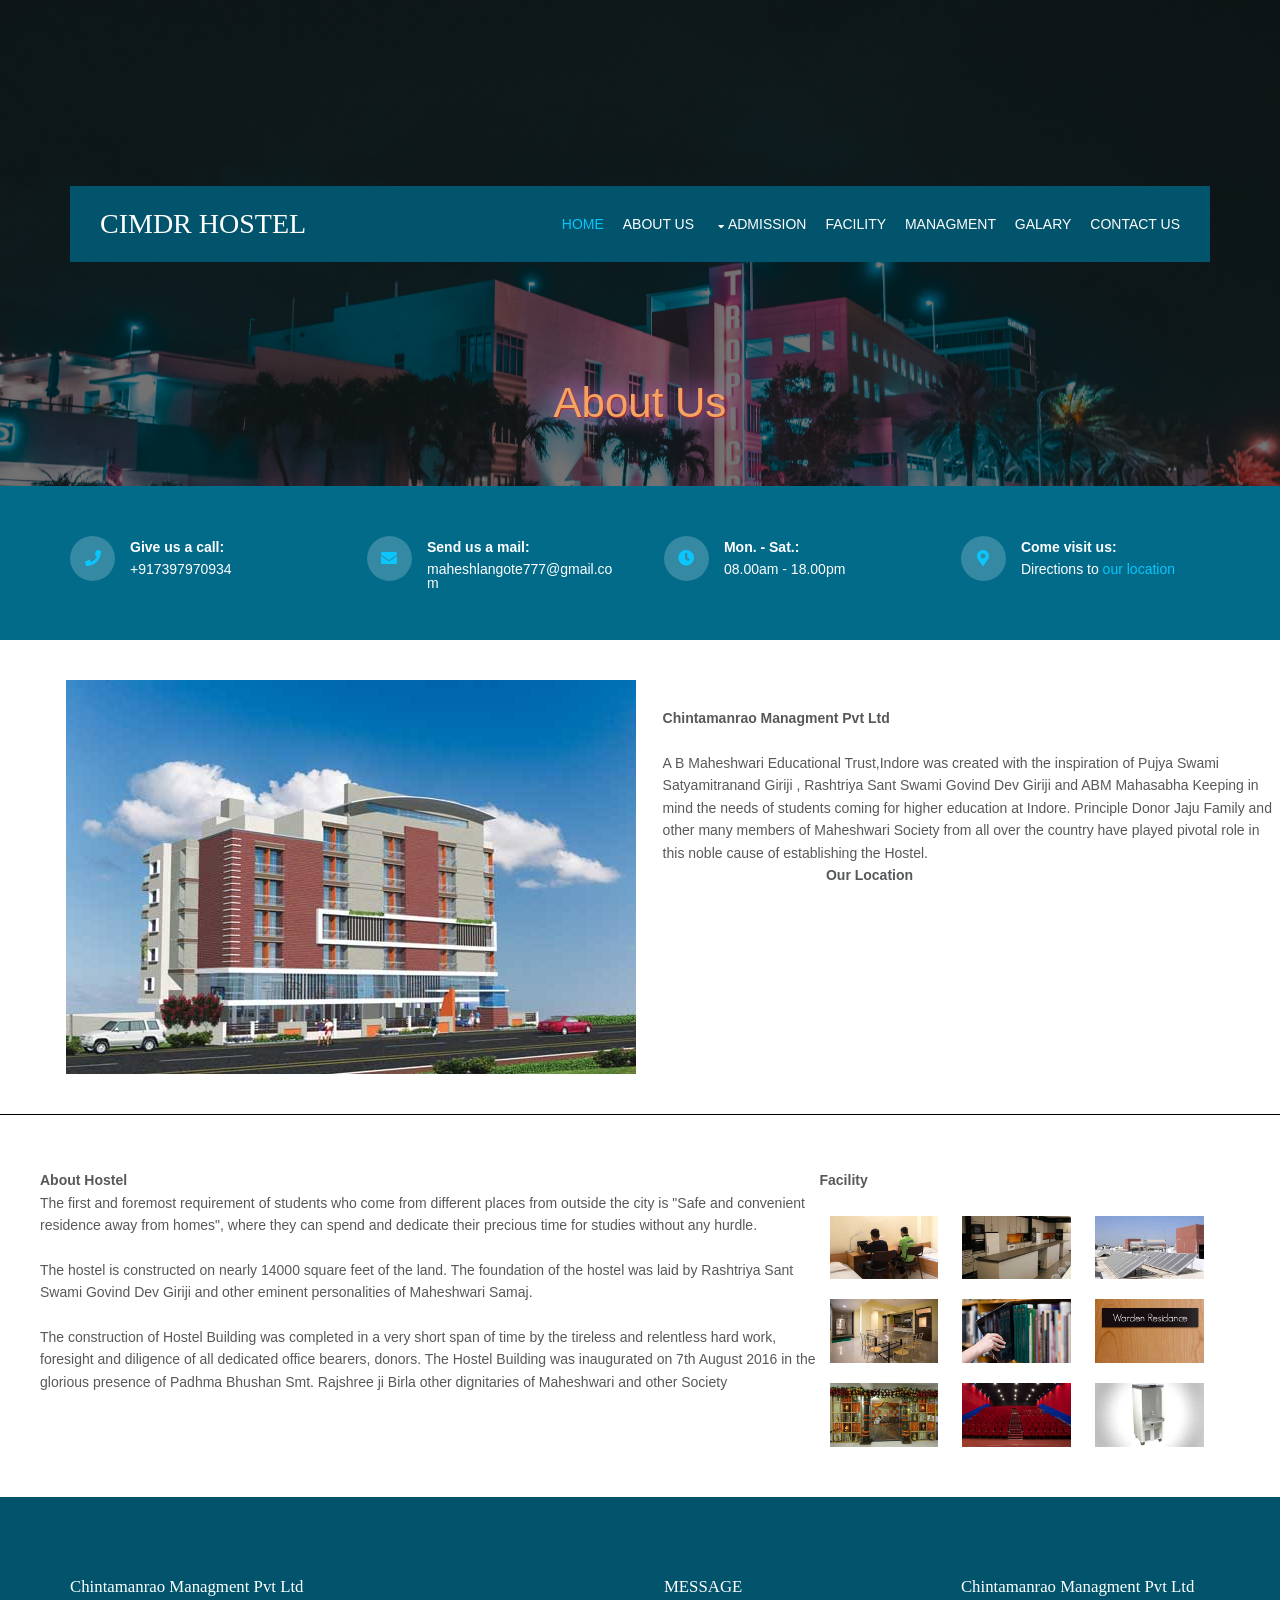
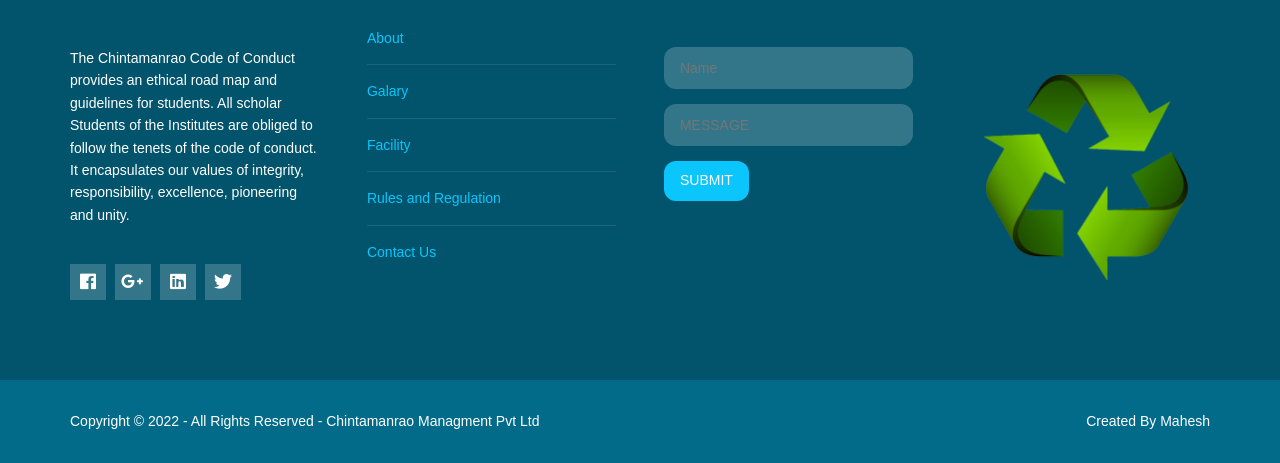
<file: about.html>
<!DOCTYPE html>
<html lang="en">

<head>
    <meta charset="UTF-8">
    <meta http-equiv="X-UA-Compatible" content="IE=edge">
    <meta name="viewport" content="width=device-width, initial-scale=1.0">
    <title>About Us</title>
    
<link href="layout/styles/layout.css" rel="stylesheet" type="text/css" media="all">
 <link href="layout/styles/about.css" rel="stylesheet" type="text/css" media="all">
</head>

<body>
    
    <div class="bgded overlay padtop" style="background-image:url('../images/demo/bg9.jpg');">
        <div style="font-size: 3em; color: SandyBrown;text-shadow: 0.02em 0.02em 0 Brown, 0 0 0.5em violet;
        text-align: center;
        position: relative;
        top: 30vh;
        ">
          <p>About Us</p>
      </div>
        <header id="header" class="hoc clear">
            <div id="logo" class="fl_left">
                <h1><a href="/index.html">CIMDR HOSTEL</a></h1>
            </div>
            <nav id="mainav" class="fl_right">

                <ul class="clear">
                    <li class="active"><a href="index.html">Home</a></li>
                    <li><a href="/about.html">About Us</a></li>
                    <li><a class="drop" href="#">Admission</a>
                        <ul>
                            <li><a href="/fee_structure.html">Fee Structure</a></li>
                            <li><a href="/rules_regulation.html">Rules & Regulation</a></li>
                            <li><a href="/registration.html">Online Registration</a></li>
                            <li><a href="/online_fee_payment.html">Online Fee Payment</a></li>
                            

                        </ul>
                    </li>
                    <li><a href="/facilty.html">Facility</a></li>
                    <li><a href="/managment.html">Managment</a></li>
                    <li><a href="/pages/gallery.html">Galary</a></li>
                    <li><a href="/contact.html">Contact Us</a></li>
                </ul>
            </nav>
        </header>
       <br><br><br><br><br><br><br><br><br><br>
        
    </div>
    <div class="wrapper row1">
        <section id="ctdetails" class="hoc clear">
            <ul class="nospace clear">
                <li class="one_quarter first">
                    <div class="block clear"><a href="#"><i class="fas fa-phone"></i></a> <span><strong>Give us a
                                call:</strong>
                            +917397970934</span></div>
                </li>
                <li class="one_quarter">
                    <div class="block clear"><a href="#"><i class="fas fa-envelope"></i></a> <span><strong>Send us a
                                mail:</strong> maheshlangote777@gmail.com</span></div>
                </li>
                <li class="one_quarter">
                    <div class="block clear"><a href="#"><i class="fas fa-clock"></i></a> <span><strong> Mon. -
                                Sat.:</strong>
                            08.00am - 18.00pm</span></div>
                </li>
                <li class="one_quarter">
                    <div class="block clear"><a href="#"><i class="fas fa-map-marker-alt"></i></a> <span><strong>Come
                                visit
                                us:</strong> Directions to <a href="#">our location</a></span></div>
                </li>
            </ul>

        </section>
    </div>



    <div class="i1">
        <img src="/images/demo/a1.jpg">
        <p class="para11">
            <b>Chintamanrao Managment Pvt Ltd</b> <br> <br>
            A B Maheshwari Educational Trust,Indore was created with the inspiration of Pujya Swami Satyamitranand
            Giriji ,
            Rashtriya Sant Swami Govind Dev Giriji and ABM Mahasabha Keeping in mind the needs of students coming for
            higher
            education at Indore. Principle Donor Jaju Family and other many members of Maheshwari Society from all over
            the
            country have played pivotal role in this noble cause of establishing the Hostel.
            <br> 
            <b> &ensp; &ensp; &ensp; &ensp; &ensp; &ensp; &ensp; &ensp; &ensp; &ensp; &ensp; &ensp; &ensp; &ensp; &ensp;  Our Location</b>
            <br>
            <iframe src="https://www.google.com/maps/embed?pb=!1m14!1m12!1m3!1d13608.225553629336!2d74.60238057801818!3d16.84225781252147!2m3!1f0!2f0!3f0!3m2!1i1024!2i768!4f13.1!5e0!3m2!1sen!2sin!4v1649615955287!5m2!1sen!2sin" width="70%" height="70%" style="border:0;" allowfullscreen="" loading="lazy" referrerpolicy="no-referrer-when-downgrade"></iframe>
            <br>
        </p>
        
    </div>
<div style="height: 1px; width: 100%; background-color: black;"><p></p></div>

    <div class="i2">
        <div class="i4">
           
            <p><b>About Hostel</b>
                <br>The first and foremost requirement of students who come from different places from outside the city
                is "Safe and convenient residence away from homes", where they can spend and dedicate their precious
                time for studies without any hurdle. <br><br>The hostel is constructed on nearly 14000 square feet of
                the land. The foundation of the hostel was laid by Rashtriya Sant Swami Govind Dev Giriji and other
                eminent personalities of Maheshwari Samaj.<br><br>The construction of Hostel Building was completed in a
                very short span of time by the tireless and relentless hard work, foresight and diligence of all
                dedicated office bearers, donors. The Hostel Building was inaugurated on 7th August 2016 in the glorious
                presence of Padhma Bhushan Smt. Rajshree ji Birla other dignitaries of Maheshwari and other Society<br>



            </p>
            <div class="i3">
                <P><b>Facility</b></P>
                <img src="/images/demo/a2.jpg">
                <img src="/images/demo/a3.jpg">
                <img src="/images/demo/a4.jpg">
                <img src="/images/demo/a5.jpg">
                <img src="/images/demo/a6.jpg">
                <img src="/images/demo/a7.jpg">
                <img src="/images/demo/a8.jpg">
                <img src="/images/demo/a9.jpg">
                <img src="/images/demo/a10.jpg">
            </div>
        </div>





    </div>





















    <div class="wrapper row4">
        <footer id="footer" class="hoc clear">
            <!-- ################################################################################################ -->
            <div class="one_quarter first">
              <h6 class="heading">Chintamanrao Managment Pvt Ltd</h6>
              <p>The Chintamanrao Code of Conduct provides an ethical road map and guidelines for students. All scholar
                Students of the Institutes are obliged to follow the tenets of the code of conduct. It encapsulates our values
                of integrity, responsibility, excellence, pioneering and unity. </p>
              <ul class="faico clear">
                <li><a class="faicon-facebook" href="#"><i class="fab fa-facebook"></i></a></li>
                <li><a class="faicon-google-plus" href="#"><i class="fab fa-google-plus-g"></i></a></li>
                <li><a class="faicon-linkedin" href="#"><i class="fab fa-linkedin"></i></a></li>
                <li><a class="faicon-twitter" href="#"><i class="fab fa-twitter"></i></a></li>
        
              </ul>
            </div>
            <div class="one_quarter">
              <h6 class="heading"></h6>
              <ul class="nospace linklist">
                <li><a href="/about.html">About</a></li>
                <li><a href="/pages/gallery.html">Galary</a></li>
                <li><a href="/facilty.html">Facility</a></li>
                <li><a href="/rules_regulation.html">Rules and Regulation</a></li>
                <li><a href="/contact.html">Contact Us</a></li>
              </ul>
            </div>
            <div class="one_quarter">
              <h6 class="heading">MESSAGE</h6>
        
              <fieldset>
                <!-- <legend>Newsletter:</legend> -->
                <input class="btmspace-15" type="text" value="" placeholder="Name">
                <input class="btmspace-15" type="text" value="" placeholder="MESSAGE">
                <button class="btn" type="submit" value="submit">Submit</button>
              </fieldset>
              </form>
            </div>
            <div class="one_quarter last">
              <h6 class="heading">Chintamanrao Managment Pvt Ltd</h6>
              <ul class="nospace linklist">
                <li>
                  <article>
                    <img src="images/demo/i6.png">
                  </article>
                </li>
              </ul>
            </div>
            <!-- ################################################################################################ -->
          </footer>
        </div>
        
        
        
        <div class="wrapper row5">
          <div id="copyright" class="hoc clear">
            <!-- ################################################################################################ -->
            <p class="fl_left">Copyright &copy; 2022 - All Rights Reserved - <a href="#">Chintamanrao Managment Pvt Ltd</a></p>
            <p class="fl_right">Created By <a target="_blank" href="https://www.linkedin.com/in/mahesh-langote-64702922a/"
            >Mahesh</a></p>
            <!-- ################################################################################################ -->
          </div>
        </div>
        
        
        
        <a id="backtotop" href="#top"><i class="fas fa-chevron-up"></i></a>
        
        <!-- JAVASCRIPTS -->
        <script src="layout/scripts/jquery.min.js"></script>
        <script src="layout/scripts/jquery.backtotop.js"></script>
        <script src="layout/scripts/jquery.mobilemenu.js"></script>
        </body>
        </html>
</file>
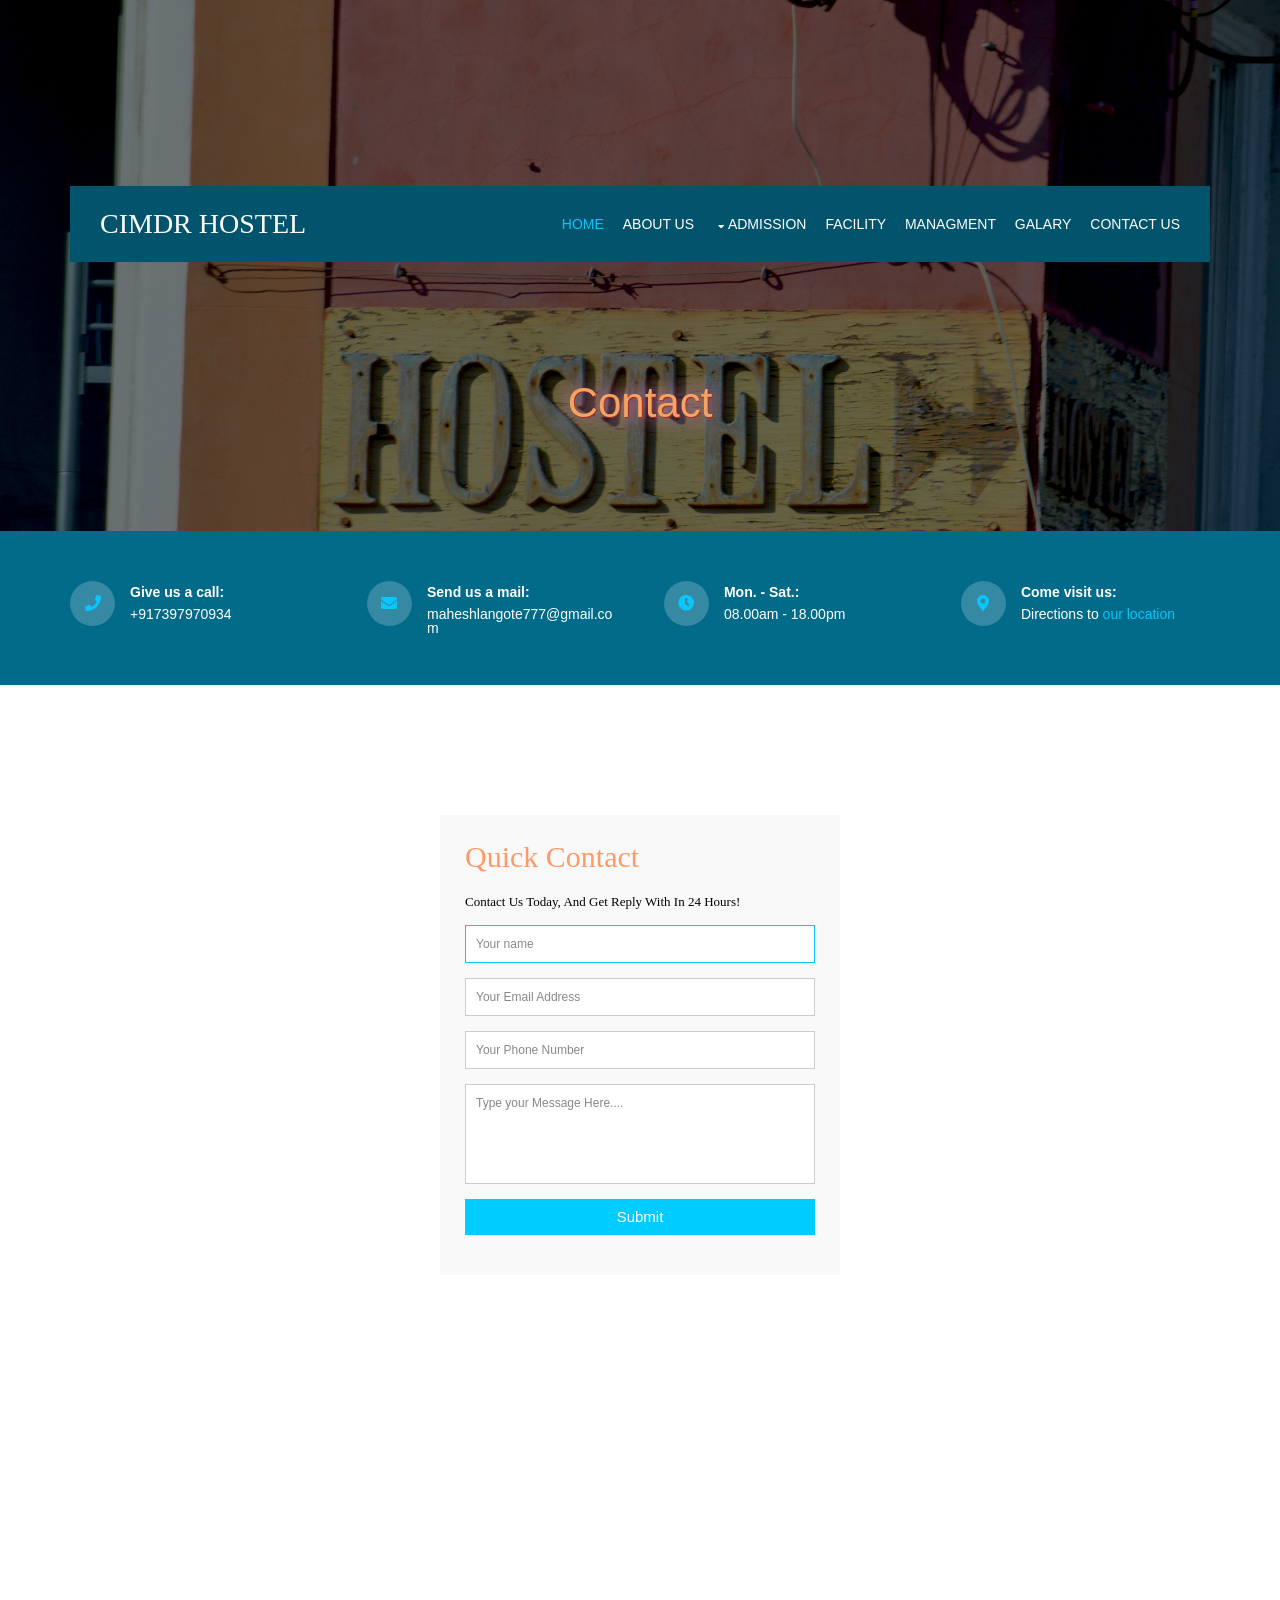
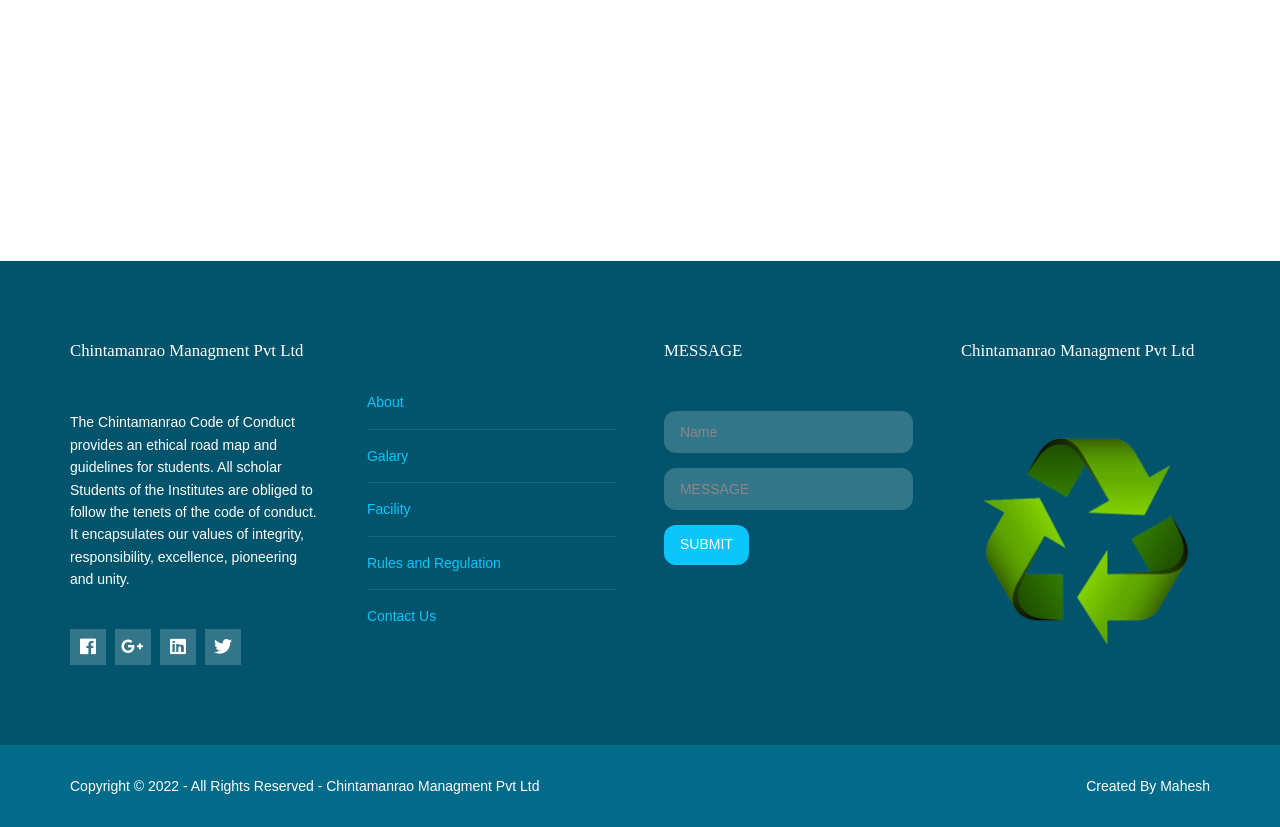
<file: contact.html>
<!DOCTYPE html>
<html lang="">

<head>
    <title>Contact</title>
    <meta charset="utf-8">
    <meta name="viewport" content="width=device-width, initial-scale=1.0, maximum-scale=1.0, user-scalable=no">
    <link href="/layout/styles/layout.css" rel="stylesheet" type="text/css" media="all">
    <link href="/layout/styles/contact.css" rel="stylesheet" type="text/css" media="all">
</head>

<body id="top">

    <div class="bgded overlay padtop" style="background-image:url('../images/demo/bg8.jpg');">
        <div style="font-size: 3em; color: SandyBrown;text-shadow: 0.02em 0.02em 0 Brown, 0 0 0.5em violet;
          text-align: center;
          position: relative;
          top: 30vh;
          ">
            <p>Contact</p>
        </div>


        <header id="header" class="hoc clear">
            <div id="logo" class="fl_left">
                <h1><a href="/index.html">CIMDR HOSTEL</a></h1>
            </div>
            <nav id="mainav" class="fl_right">

                <ul class="clear">
                    <li class="active"><a href="index.html">Home</a></li>
                    <li><a href="/about.html">About Us</a></li>
                    <li><a class="drop" href="#">Admission</a>
                        <ul>
                            <li><a href="/fee_structure.html">Fee Structure</a></li>
                            <li><a href="/rules_regulation.html">Rules & Regulation</a></li>
                            <li><a href="/registration.html">Online Registration</a></li>
                            <li><a href="/online_fee_payment.html">Online Fee Payment</a></li>


                        </ul>
                    </li>
                    <li><a href="/facilty.html">Facility</a></li>
                    <li><a href="/managment.html">Managment</a></li>
                    <li><a href="/pages/gallery.html">Galary</a></li>
                    <li><a href="/contact.html">Contact Us</a></li>
                </ul>
            </nav>
        </header>
        <br><br><br><br><br><br><br><br><br><br><br><br>

    </div>
    <div class="wrapper row1">
        <section id="ctdetails" class="hoc clear">
            <ul class="nospace clear">
                <li class="one_quarter first">
                    <div class="block clear"><a href="#"><i class="fas fa-phone"></i></a> <span><strong>Give us a
                                call:</strong>
                            +917397970934</span></div>
                </li>
                <li class="one_quarter">
                    <div class="block clear"><a href="#"><i class="fas fa-envelope"></i></a> <span><strong>Send us a
                                mail:</strong> maheshlangote777@gmail.com</span></div>
                </li>
                <li class="one_quarter">
                    <div class="block clear"><a href="#"><i class="fas fa-clock"></i></a> <span><strong> Mon. -
                                Sat.:</strong>
                            08.00am - 18.00pm</span></div>
                </li>
                <li class="one_quarter">
                    <div class="block clear"><a href="#"><i class="fas fa-map-marker-alt"></i></a> <span><strong>Come
                                visit
                                us:</strong> Directions to <a href="#">our location</a></span></div>
                </li>
            </ul>

        </section>
    </div>


    <div class="container">
        <form id="contact" action="" method="post">
            <h3>Quick Contact</h3>
            <h4>Contact us today, and get reply with in 24 hours!</h4>
            <fieldset>
                <input placeholder="Your name" type="text" tabindex="1" required autofocus>
            </fieldset>
            <fieldset>
                <input placeholder="Your Email Address" type="email" tabindex="2" required>
            </fieldset>
            <fieldset>
                <input placeholder="Your Phone Number" type="tel" tabindex="3" required>
            </fieldset>

            <fieldset>
                <textarea placeholder="Type your Message Here...." tabindex="5" required></textarea>
            </fieldset>
            <fieldset>
                <button name="submit" type="submit" id="contact-submit" data-submit="...Sending">Submit</button>
            </fieldset>
        </form>









    </div>
    <iframe
        src="https://www.google.com/maps/embed?pb=!1m18!1m12!1m3!1d3818.5853700463167!2d74.60033561486883!3d16.84691338840463!2m3!1f0!2f0!3f0!3m2!1i1024!2i768!4f13.1!3m3!1m2!1s0x3bc1228667060c93%3A0x6851e9e6180f686!2sDeccan%20Education%20Society&#39;s%20Chintamanrao%20Institute%20of%20Management%20Development%20And%20Research!5e0!3m2!1sen!2sin!4v1649730816835!5m2!1sen!2sin"
        width="100%" height="450" style="border:0;" allowfullscreen="" loading="lazy"
        referrerpolicy="no-referrer-when-downgrade"></iframe>
    </section>
















    <div class="wrapper row4">
        <footer id="footer" class="hoc clear">
            <!-- ################################################################################################ -->
            <div class="one_quarter first">
                <h6 class="heading">Chintamanrao Managment Pvt Ltd</h6>
                <p>The Chintamanrao Code of Conduct provides an ethical road map and guidelines for students. All
                    scholar
                    Students of the Institutes are obliged to follow the tenets of the code of conduct. It encapsulates
                    our values
                    of integrity, responsibility, excellence, pioneering and unity. </p>
                <ul class="faico clear">
                    <li><a class="faicon-facebook" href="#"><i class="fab fa-facebook"></i></a></li>
                    <li><a class="faicon-google-plus" href="#"><i class="fab fa-google-plus-g"></i></a></li>
                    <li><a class="faicon-linkedin" href="#"><i class="fab fa-linkedin"></i></a></li>
                    <li><a class="faicon-twitter" href="#"><i class="fab fa-twitter"></i></a></li>

                </ul>
            </div>
            <div class="one_quarter">
                <h6 class="heading"></h6>
                <ul class="nospace linklist">
                    <li><a href="/about.html">About</a></li>
                    <li><a href="/pages/gallery.html">Galary</a></li>
                    <li><a href="/facilty.html">Facility</a></li>
                    <li><a href="/rules_regulation.html">Rules and Regulation</a></li>
                    <li><a href="/contact.html">Contact Us</a></li>
                </ul>
            </div>
            <div class="one_quarter">
                <h6 class="heading">MESSAGE</h6>

                <fieldset>
                    <!-- <legend>Newsletter:</legend> -->
                    <input class="btmspace-15" type="text" value="" placeholder="Name">
                    <input class="btmspace-15" type="text" value="" placeholder="MESSAGE">
                    <button class="btn" type="submit" value="submit">Submit</button>
                </fieldset>
                </form>
            </div>
            <div class="one_quarter last">
                <h6 class="heading">Chintamanrao Managment Pvt Ltd</h6>
                <ul class="nospace linklist">
                    <li>
                        <article>
                            <img src="images/demo/i6.png">
                        </article>
                    </li>
                </ul>
            </div>
            <!-- ################################################################################################ -->
        </footer>
    </div>



    <div class="wrapper row5">
        <div id="copyright" class="hoc clear">
            <!-- ################################################################################################ -->
            <p class="fl_left">Copyright &copy; 2022 - All Rights Reserved - <a href="#">Chintamanrao Managment Pvt
                    Ltd</a></p>
            <p class="fl_right">Created By <a target="_blank"
                    href="https://www.linkedin.com/in/mahesh-langote-64702922a/">Mahesh</a></p>
            <!-- ################################################################################################ -->
        </div>
    </div>



    <a id="backtotop" href="#top"><i class="fas fa-chevron-up"></i></a>

    <!-- JAVASCRIPTS -->
    <script src="layout/scripts/jquery.min.js"></script>
    <script src="layout/scripts/jquery.backtotop.js"></script>
    <script src="layout/scripts/jquery.mobilemenu.js"></script>
</body>

</html>
</file>
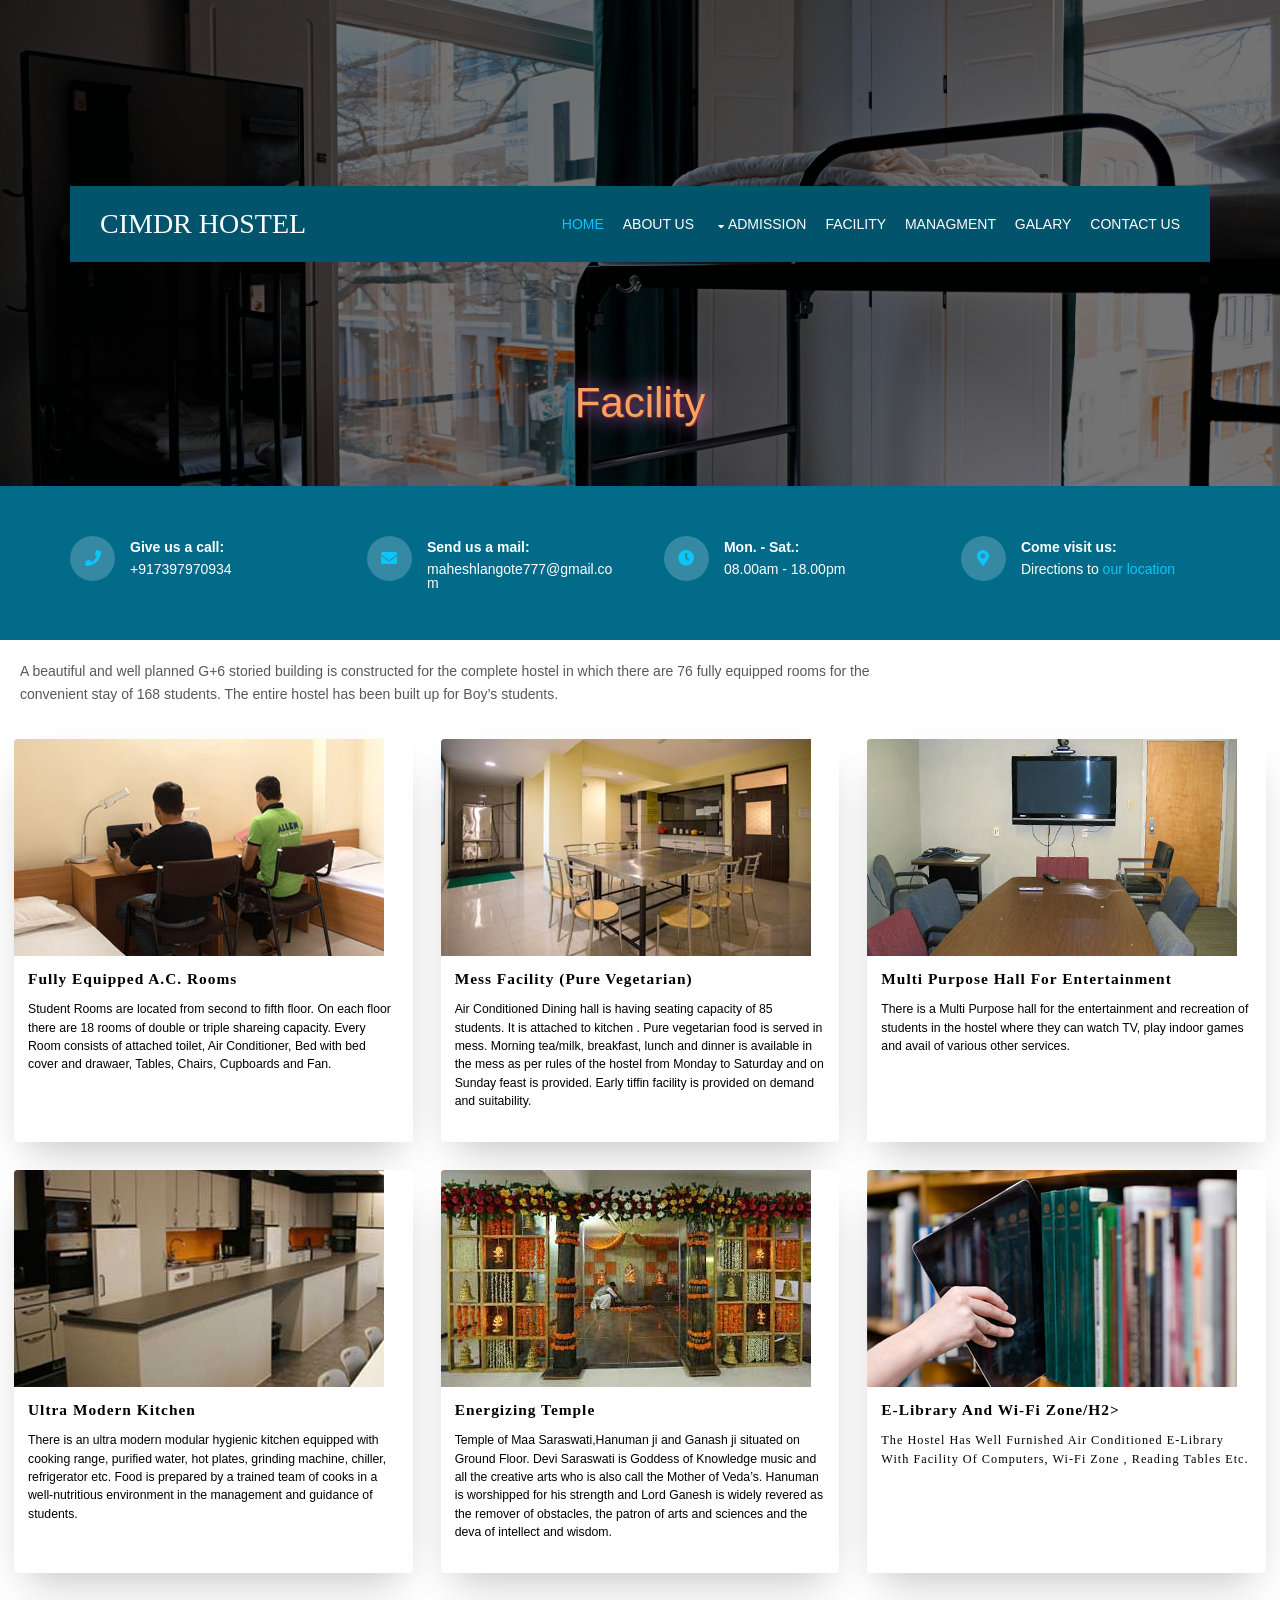
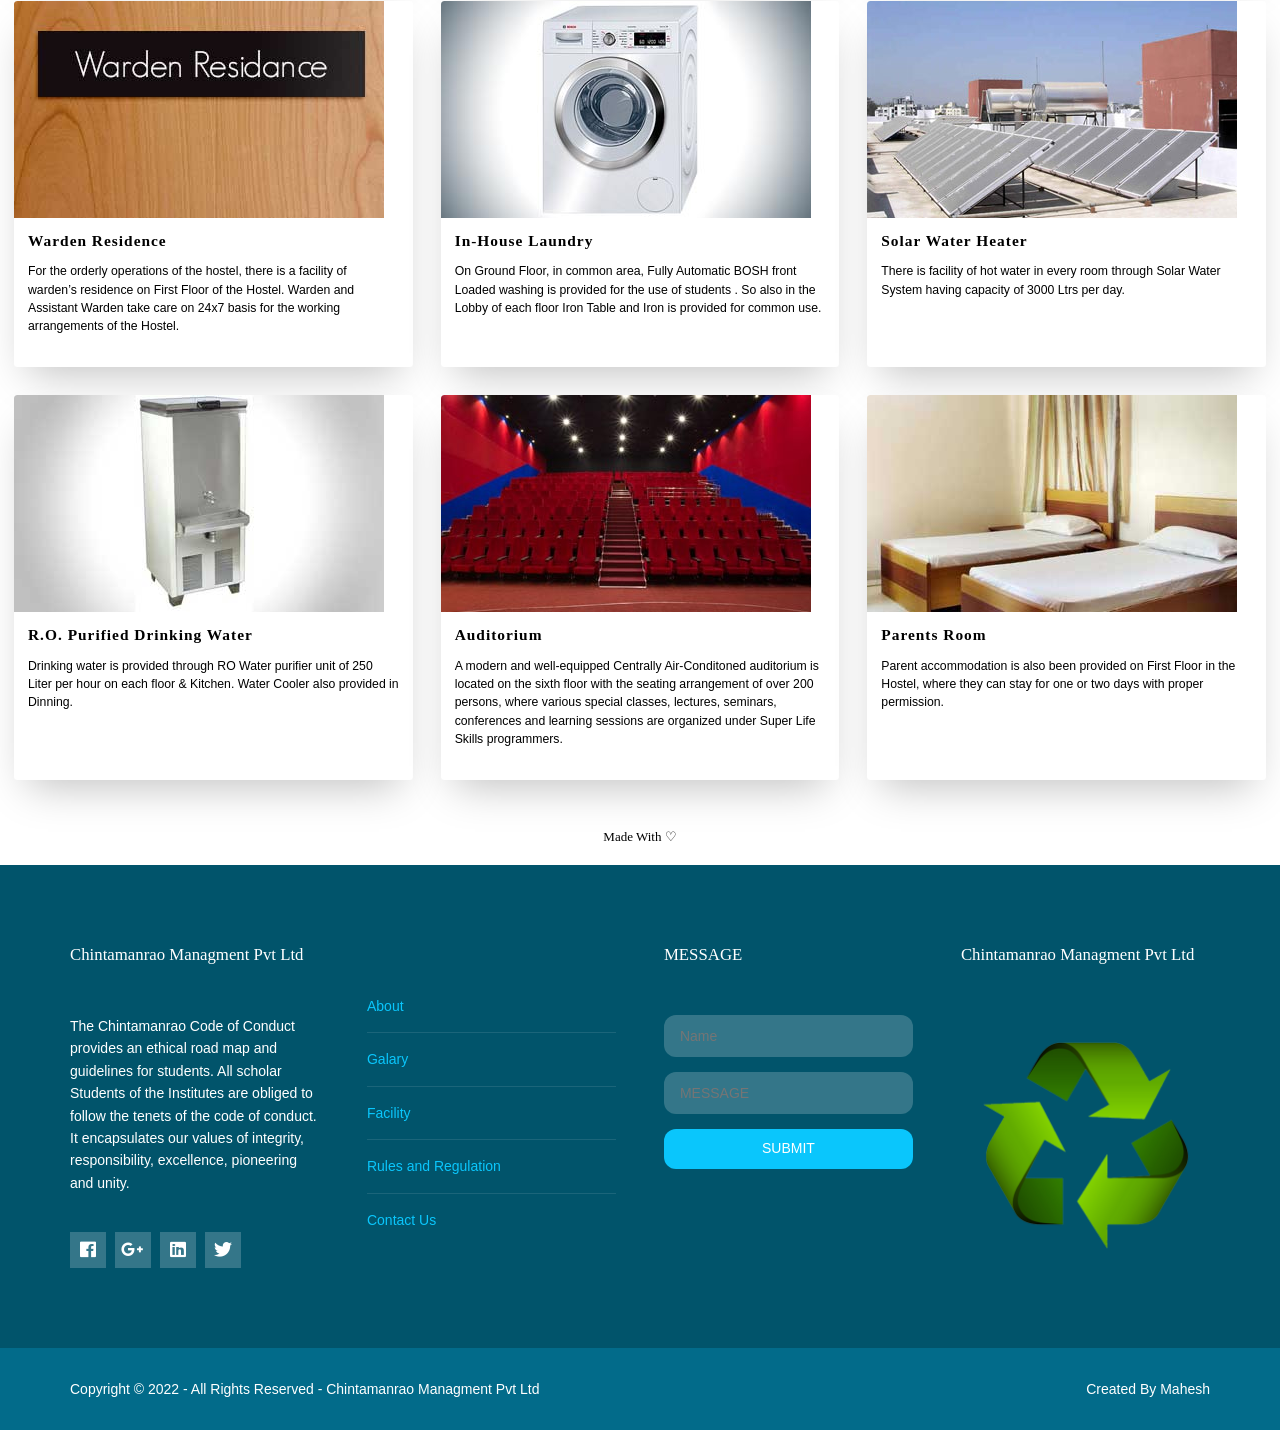
<file: facilty.html>
<!DOCTYPE html>
<html lang="">

<head>
    <title>Facility</title>
    <meta charset="utf-8">
    <meta name="viewport" content="width=device-width, initial-scale=1.0, maximum-scale=1.0, user-scalable=no">
    <link href="../layout/styles/layout.css" rel="stylesheet" type="text/css" media="all">
    <link href="/layout/styles/facility.css" rel="stylesheet" type="text/css" media="all">

</head>

<body id="top">

    <div class="bgded overlay padtop" style="background-image:url('../images/demo/bg2.jpg');">
        <div style="font-size: 3em; color: SandyBrown;text-shadow: 0.02em 0.02em 0 Brown, 0 0 0.5em violet;
        text-align: center;
        position: relative;
        top: 30vh;
        ">
            <p>Facility</p>
        </div>
        <header id="header" class="hoc clear">
            <div id="logo" class="fl_left">
                <h1><a href="/index.html">CIMDR HOSTEL</a></h1>
            </div>
            <nav id="mainav" class="fl_right">

                <ul class="clear">
                    <li class="active"><a href="index.html">Home</a></li>
                    <li><a href="/about.html">About Us</a></li>
                    <li><a class="drop" href="#">Admission</a>
                        <ul>
                            <li><a href="/fee_structure.html">Fee Structure</a></li>
                            <li><a href="/rules_regulation.html">Rules & Regulation</a></li>
                            <li><a href="/registration.html">Online Registration</a></li>
                            <li><a href="/online_fee_payment.html">Online Fee Payment</a></li>


                        </ul>
                    </li>
                    <li><a href="/facilty.html">Facility</a></li>
                    <li><a href="/managment.html">Managment</a></li>
                    <li><a href="/pages/gallery.html">Galary</a></li>
                    <li><a href="/contact.html">Contact Us</a></li>
                </ul>
            </nav>
        </header>
        <br><br><br><br><br><br><br><br><br><br>

    </div>
    <div class="wrapper row1">
        <section id="ctdetails" class="hoc clear">
            <ul class="nospace clear">
                <li class="one_quarter first">
                    <div class="block clear"><a href="#"><i class="fas fa-phone"></i></a> <span><strong>Give us a
                                call:</strong>
                            +917397970934</span></div>
                </li>
                <li class="one_quarter">
                    <div class="block clear"><a href="#"><i class="fas fa-envelope"></i></a> <span><strong>Send us a
                                mail:</strong> maheshlangote777@gmail.com</span></div>
                </li>
                <li class="one_quarter">
                    <div class="block clear"><a href="#"><i class="fas fa-clock"></i></a> <span><strong> Mon. -
                                Sat.:</strong>
                            08.00am - 18.00pm</span></div>
                </li>
                <li class="one_quarter">
                    <div class="block clear"><a href="#"><i class="fas fa-map-marker-alt"></i></a> <span><strong>Come
                                visit
                                us:</strong> Directions to <a href="#">our location</a></span></div>
                </li>
            </ul>

        </section>
    </div>



    <div class="main">
        <p class="head_para">A beautiful and well planned G+6 storied building is constructed for the complete hostel in
            which there are 76 fully equipped rooms for the convenient stay of 168 students. The entire hostel has been
            built up for Boy’s students.</p>
        <ul class="cards">
            <li class="cards_item">
                <div class="card">
                    <div class="card_image"><img src="/images/demo/gallery/f1.jpg"></div>
                    <div class="card_content">
                        <h2 class="card_title">Fully equipped A.C. Rooms</h2>
                        <p class="card_text">Student Rooms are located from second to fifth floor. On each floor there
                            are 18 rooms of double or triple shareing capacity. Every Room consists of attached toilet,
                            Air Conditioner, Bed with bed cover and drawaer, Tables, Chairs, Cupboards and Fan. </p>

                    </div>
                </div>
            </li>
            <li class="cards_item">
                <div class="card">
                    <div class="card_image"><img src="/images/demo/gallery/f2.jpg"></div>
                    <div class="card_content">
                        <h2 class="card_title">Mess Facility (Pure Vegetarian)</h2>
                        <p class="card_text">Air Conditioned Dining hall is having seating capacity of 85 students. It
                            is attached to kitchen . Pure vegetarian food is served in mess. Morning tea/milk,
                            breakfast, lunch and dinner is available in the mess as per rules of the hostel from Monday
                            to Saturday and on Sunday feast is provided. Early tiffin facility is provided on demand and
                            suitability.</p>
                    </div>
                </div>
            </li>
            <li class="cards_item">
                <div class="card">
                    <div class="card_image"><img src="/images/demo/gallery/f3.jpg"></div>
                    <div class="card_content">
                        <h2 class="card_title">Multi Purpose Hall for entertainment</h2>
                        <p class="card_text">There is a Multi Purpose hall for the entertainment and recreation of
                            students in the hostel where they can watch TV, play indoor games and avail of various other
                            services.</p>
                    </div>
                </div>
            </li>
            <li class="cards_item">
                <div class="card">
                    <div class="card_image"><img src="/images/demo/gallery/f4.jpg"></div>
                    <div class="card_content">
                        <h2 class="card_title">Ultra Modern Kitchen</h2>
                        <p class="card_text">There is an ultra modern modular hygienic kitchen equipped with cooking
                            range, purified water, hot plates, grinding machine, chiller, refrigerator etc. Food is
                            prepared by a trained team of cooks in a well-nutritious environment in the management and
                            guidance of students.</p>
                    </div>
                </div>
            </li>
            <li class="cards_item">
                <div class="card">
                    <div class="card_image"><img src="/images/demo/gallery/f5.jpg"></div>
                    <div class="card_content">
                        <h2 class="card_title">Energizing Temple</h2>
                        <p class="card_text">Temple of Maa Saraswati,Hanuman ji and Ganash ji situated on Ground Floor.
                            Devi Saraswati is Goddess of Knowledge music and all the creative arts who is also call the
                            Mother of Veda’s. Hanuman is worshipped for his strength and Lord Ganesh is widely revered
                            as the remover of obstacles, the patron of arts and sciences and the deva of intellect and
                            wisdom.</p>
                    </div>
                </div>
            </li>
            <li class="cards_item">
                <div class="card">
                    <div class="card_image"><img src="/images/demo/gallery/f6.jpg"></div>
                    <div class="card_content">
                        <h2 class="card_title">E-Library and Wi-Fi zone/h2>
                            <p class="card_text">The Hostel has well furnished Air Conditioned E-Library with facility
                                of computers, Wi-Fi Zone , Reading Tables etc.</p>
                    </div>
                </div>
            </li>

            <li class="cards_item">
                <div class="card">
                    <div class="card_image"><img src="/images/demo/gallery/f7.jpg"></div>
                    <div class="card_content">
                        <h2 class="card_title">Warden residence</h2>
                        <p class="card_text">For the orderly operations of the hostel, there is a facility of warden’s
                            residence on First Floor of the Hostel. Warden and Assistant Warden take care on 24x7 basis
                            for the working arrangements of the Hostel.</p>
                    </div>
                </div>
            </li>

            <li class="cards_item">
                <div class="card">
                    <div class="card_image"><img src="/images/demo/gallery/f8.jpg"></div>
                    <div class="card_content">
                        <h2 class="card_title">In-house Laundry</h2>
                        <p class="card_text">On Ground Floor, in common area, Fully Automatic BOSH front Loaded washing
                            is provided for the use of students . So also in the Lobby of each floor Iron Table and Iron
                            is provided for common use.</p>
                    </div>
                </div>
            </li>

            <li class="cards_item">
                <div class="card">
                    <div class="card_image"><img src="/images/demo/gallery/f9.jpg"></div>
                    <div class="card_content">
                        <h2 class="card_title">Solar Water Heater</h2>
                        <p class="card_text">There is facility of hot water in every room through Solar Water System
                            having capacity of 3000 Ltrs per day.</p>
                    </div>
                </div>
            </li>


            <li class="cards_item">
                <div class="card">
                    <div class="card_image"><img src="/images/demo/gallery/f10.jpg"></div>
                    <div class="card_content">
                        <h2 class="card_title">R.O. Purified Drinking Water</h2>
                        <p class="card_text">Drinking water is provided through RO Water purifier unit of 250 Liter per
                            hour on each floor & Kitchen. Water Cooler also provided in Dinning.</p>
                    </div>
                </div>
            </li>

            <li class="cards_item">
                <div class="card">
                    <div class="card_image"><img src="/images/demo/gallery/f11.jpg"></div>
                    <div class="card_content">
                        <h2 class="card_title">Auditorium</h2>
                        <p class="card_text">A modern and well-equipped Centrally Air-Conditoned auditorium is located
                            on the sixth floor with the seating arrangement of over 200 persons, where various special
                            classes, lectures, seminars, conferences and learning sessions are organized under Super
                            Life Skills programmers. </p>
                    </div>
                </div>
            </li>

            <li class="cards_item">
                <div class="card">
                    <div class="card_image"><img src="/images/demo/gallery/f12.jpg"></div>
                    <div class="card_content">
                        <h2 class="card_title">Parents Room</h2>
                        <p class="card_text">Parent accommodation is also been provided on First Floor in the Hostel,
                            where they can stay for one or two days with proper permission. </p>
                    </div>
                </div>
            </li>


        </ul>
    </div>

    <h3 class="made_by">Made with ♡</h3>













    <div class="wrapper row4">
        <footer id="footer" class="hoc clear">
            <!-- ################################################################################################ -->
            <div class="one_quarter first">
                <h6 class="heading">Chintamanrao Managment Pvt Ltd</h6>
                <p>The Chintamanrao Code of Conduct provides an ethical road map and guidelines for students. All
                    scholar
                    Students of the Institutes are obliged to follow the tenets of the code of conduct. It encapsulates
                    our values
                    of integrity, responsibility, excellence, pioneering and unity. </p>
                <ul class="faico clear">
                    <li><a class="faicon-facebook" href="#"><i class="fab fa-facebook"></i></a></li>
                    <li><a class="faicon-google-plus" href="#"><i class="fab fa-google-plus-g"></i></a></li>
                    <li><a class="faicon-linkedin" href="#"><i class="fab fa-linkedin"></i></a></li>
                    <li><a class="faicon-twitter" href="#"><i class="fab fa-twitter"></i></a></li>

                </ul>
            </div>
            <div class="one_quarter">
                <h6 class="heading"></h6>
                <ul class="nospace linklist">
                    <li><a href="/about.html">About</a></li>
                    <li><a href="/pages/gallery.html">Galary</a></li>
                    <li><a href="/facilty.html">Facility</a></li>
                    <li><a href="/rules_regulation.html">Rules and Regulation</a></li>
                    <li><a href="/contact.html">Contact Us</a></li>
                </ul>
            </div>
            <div class="one_quarter">
                <h6 class="heading">MESSAGE</h6>

                <fieldset>
                    <!-- <legend>Newsletter:</legend> -->
                    <input class="btmspace-15" type="text" value="" placeholder="Name">
                    <input class="btmspace-15" type="text" value="" placeholder="MESSAGE">
                    <button class="btn" type="submit" value="submit">Submit</button>
                </fieldset>
                </form>
            </div>
            <div class="one_quarter last">
                <h6 class="heading">Chintamanrao Managment Pvt Ltd</h6>
                <ul class="nospace linklist">
                    <li>
                        <article>
                            <img src="images/demo/i6.png">
                        </article>
                    </li>
                </ul>
            </div>
            <!-- ################################################################################################ -->
        </footer>
    </div>



    <div class="wrapper row5">
        <div id="copyright" class="hoc clear">
            <!-- ################################################################################################ -->
            <p class="fl_left">Copyright &copy; 2022 - All Rights Reserved - <a href="#">Chintamanrao Managment Pvt
                    Ltd</a></p>
            <p class="fl_right">Created By <a target="_blank"
                    href="https://www.linkedin.com/in/mahesh-langote-64702922a/">Mahesh</a></p>
            <!-- ################################################################################################ -->
        </div>
    </div>



    <a id="backtotop" href="#top"><i class="fas fa-chevron-up"></i></a>

    <!-- JAVASCRIPTS -->
    <script src="layout/scripts/jquery.min.js"></script>
    <script src="layout/scripts/jquery.backtotop.js"></script>
    <script src="layout/scripts/jquery.mobilemenu.js"></script>
</body>

</html>
</file>
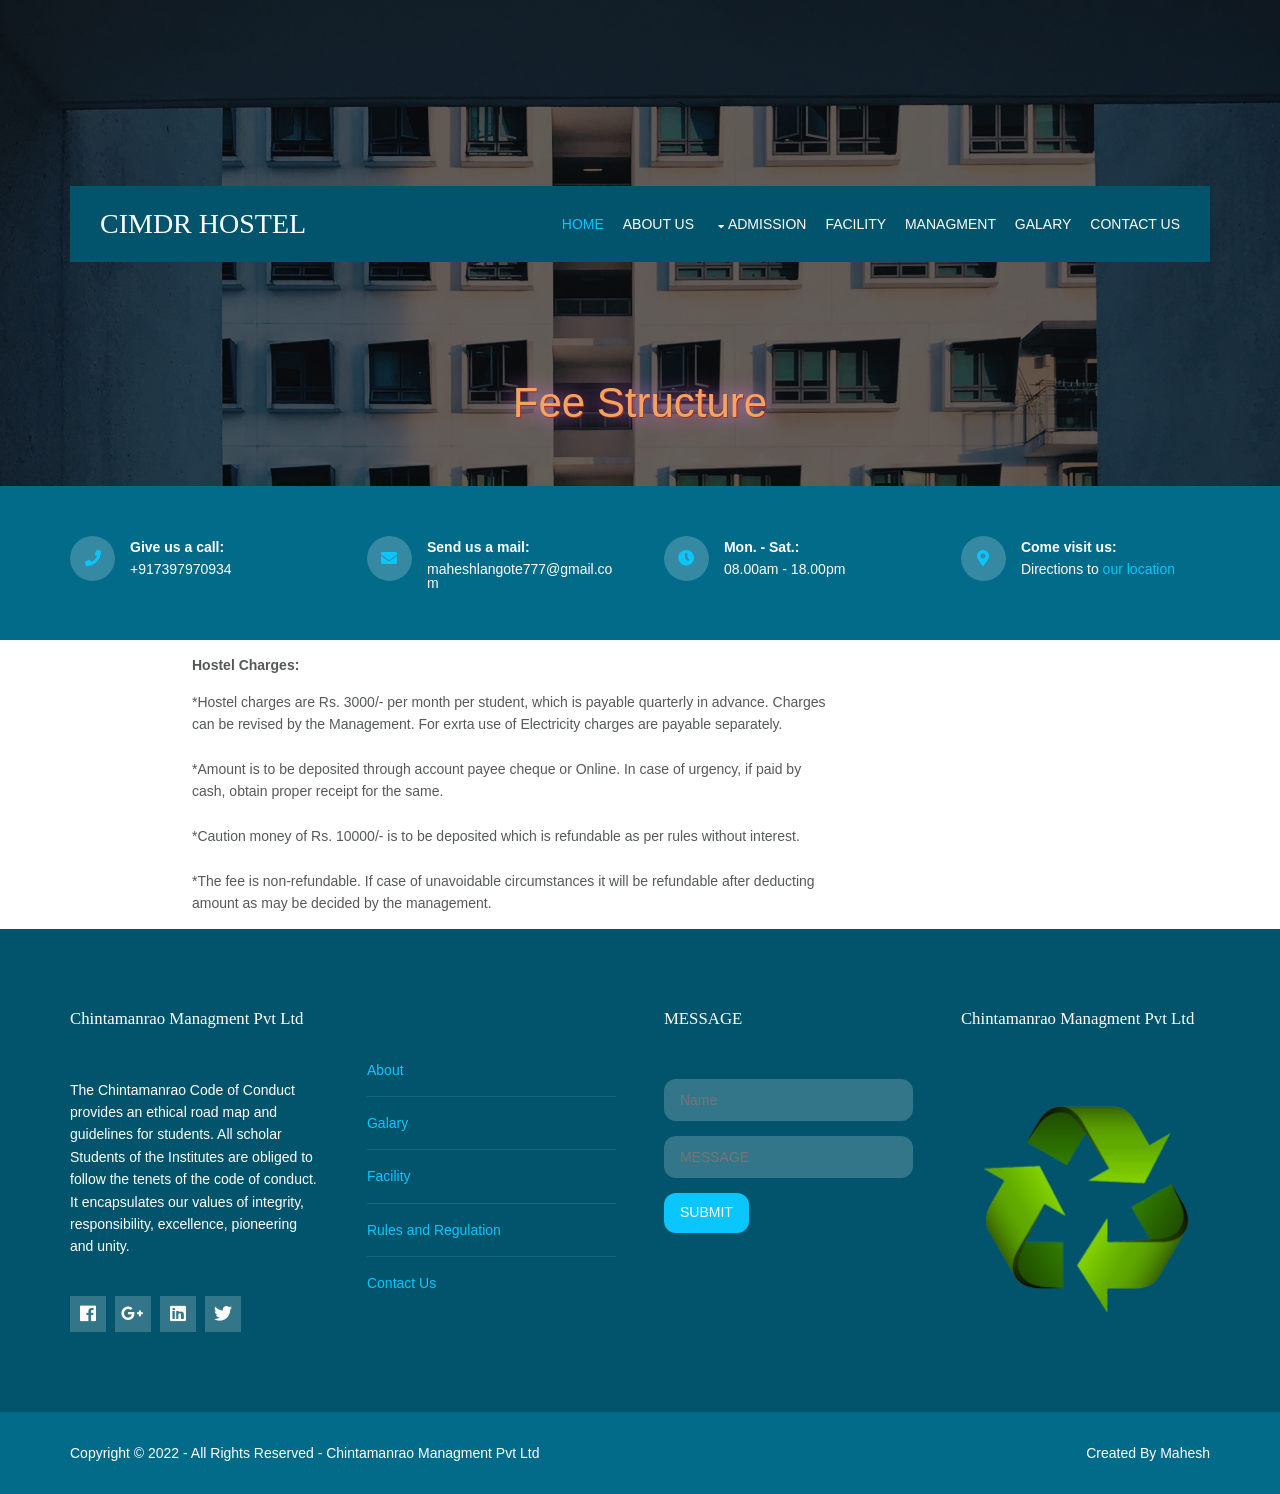
<file: fee_structure.html>
<!DOCTYPE html>
<html lang="en">

<head>
    <meta charset="UTF-8">
    <meta http-equiv="X-UA-Compatible" content="IE=edge">
    <meta name="viewport" content="width=device-width, initial-scale=1.0">
    <title>Fee Structure</title>
    <link href="layout/styles/layout.css" rel="stylesheet" type="text/css" media="all">
    <link href="layout/styles/about.css" rel="stylesheet" type="text/css" media="all">
</head>

<body>

    <div class="bgded overlay padtop" style="background-image:url('../images/demo/bg7.jpg');">
        <div style="font-size: 3em; color: SandyBrown;text-shadow: 0.02em 0.02em 0 Brown, 0 0 0.5em violet;
        text-align: center;
        position: relative;
        top: 30vh;
        ">
            <p>Fee Structure</p>
        </div>
        <header id="header" class="hoc clear">
            <div id="logo" class="fl_left">
                <h1><a href="/index.html">CIMDR HOSTEL</a></h1>
            </div>
            <nav id="mainav" class="fl_right">

                <ul class="clear">
                    <li class="active"><a href="index.html">Home</a></li>
                    <li><a href="/about.html">About Us</a></li>
                    <li><a class="drop" href="#">Admission</a>
                        <ul>
                            <li><a href="/fee_structure.html">Fee Structure</a></li>
                            <li><a href="/rules_regulation.html">Rules & Regulation</a></li>
                            <li><a href="/registration.html">Online Registration</a></li>
                            <li><a href="/online_fee_payment.html">Online Fee Payment</a></li>


                        </ul>
                    </li>
                    <li><a href="/facilty.html">Facility</a></li>
                    <li><a href="/managment.html">Managment</a></li>
                    <li><a href="/pages/gallery.html">Galary</a></li>
                    <li><a href="/contact.html">Contact Us</a></li>
                </ul>
            </nav>
        </header>
        <br><br><br><br><br><br><br><br><br><br>

    </div>
    <div class="wrapper row1">
        <section id="ctdetails" class="hoc clear">
            <ul class="nospace clear">
                <li class="one_quarter first">
                    <div class="block clear"><a href="#"><i class="fas fa-phone"></i></a> <span><strong>Give us a
                                call:</strong>
                            +917397970934</span></div>
                </li>
                <li class="one_quarter">
                    <div class="block clear"><a href="#"><i class="fas fa-envelope"></i></a> <span><strong>Send us a
                                mail:</strong> maheshlangote777@gmail.com</span></div>
                </li>
                <li class="one_quarter">
                    <div class="block clear"><a href="#"><i class="fas fa-clock"></i></a> <span><strong> Mon. -
                                Sat.:</strong>
                            08.00am - 18.00pm</span></div>
                </li>
                <li class="one_quarter">
                    <div class="block clear"><a href="#"><i class="fas fa-map-marker-alt"></i></a> <span><strong>Come
                                visit
                                us:</strong> Directions to <a href="#">our location</a></span></div>
                </li>
            </ul>

        </section>
    </div>



    <div class="i5">

        <p><b>Hostel Charges:</b></p>
        <!-- <p><div style="background-color: salmon; width: 100%;"></div> -->

        *Hostel charges are Rs. 3000/- per month per student, which is payable quarterly in advance. Charges can be
        revised by the Management. For exrta use of Electricity charges are payable separately.
        <br><br>*Amount is to be deposited through account payee cheque or Online. In case of urgency, if paid by cash,
        obtain proper receipt for the same.
        <br><br>*Caution money of Rs. 10000/- is to be deposited which is refundable as per rules without interest.
        <br><br>*The fee is non-refundable. If case of unavoidable circumstances it will be refundable after deducting
        amount as may be decided by the management.

        </p>
    </div>
    </div>













    <div class="wrapper row4">
        <footer id="footer" class="hoc clear">
            <!-- ################################################################################################ -->
            <div class="one_quarter first">
                <h6 class="heading">Chintamanrao Managment Pvt Ltd</h6>
                <p>The Chintamanrao Code of Conduct provides an ethical road map and guidelines for students. All
                    scholar
                    Students of the Institutes are obliged to follow the tenets of the code of conduct. It encapsulates
                    our values
                    of integrity, responsibility, excellence, pioneering and unity. </p>
                <ul class="faico clear">
                    <li><a class="faicon-facebook" href="#"><i class="fab fa-facebook"></i></a></li>
                    <li><a class="faicon-google-plus" href="#"><i class="fab fa-google-plus-g"></i></a></li>
                    <li><a class="faicon-linkedin" href="#"><i class="fab fa-linkedin"></i></a></li>
                    <li><a class="faicon-twitter" href="#"><i class="fab fa-twitter"></i></a></li>

                </ul>
            </div>
            <div class="one_quarter">
                <h6 class="heading"></h6>
                <ul class="nospace linklist">
                    <li><a href="/about.html">About</a></li>
                    <li><a href="/pages/gallery.html">Galary</a></li>
                    <li><a href="/facilty.html">Facility</a></li>
                    <li><a href="/rules_regulation.html">Rules and Regulation</a></li>
                    <li><a href="/contact.html">Contact Us</a></li>
                </ul>
            </div>
            <div class="one_quarter">
                <h6 class="heading">MESSAGE</h6>

                <fieldset>
                    <!-- <legend>Newsletter:</legend> -->
                    <input class="btmspace-15" type="text" value="" placeholder="Name">
                    <input class="btmspace-15" type="text" value="" placeholder="MESSAGE">
                    <button class="btn" type="submit" value="submit">Submit</button>
                </fieldset>
                </form>
            </div>
            <div class="one_quarter last">
                <h6 class="heading">Chintamanrao Managment Pvt Ltd</h6>
                <ul class="nospace linklist">
                    <li>
                        <article>
                            <img src="images/demo/i6.png">
                        </article>
                    </li>
                </ul>
            </div>
            <!-- ################################################################################################ -->
        </footer>
    </div>



    <div class="wrapper row5">
        <div id="copyright" class="hoc clear">
            <!-- ################################################################################################ -->
            <p class="fl_left">Copyright &copy; 2022 - All Rights Reserved - <a href="#">Chintamanrao Managment Pvt
                    Ltd</a></p>
            <p class="fl_right">Created By <a target="_blank"
                    href="https://www.linkedin.com/in/mahesh-langote-64702922a/">Mahesh</a></p>
            <!-- ################################################################################################ -->
        </div>
    </div>



    <a id="backtotop" href="#top"><i class="fas fa-chevron-up"></i></a>

    <!-- JAVASCRIPTS -->
    <script src="layout/scripts/jquery.min.js"></script>
    <script src="layout/scripts/jquery.backtotop.js"></script>
    <script src="layout/scripts/jquery.mobilemenu.js"></script>
</body>

</html>
</file>
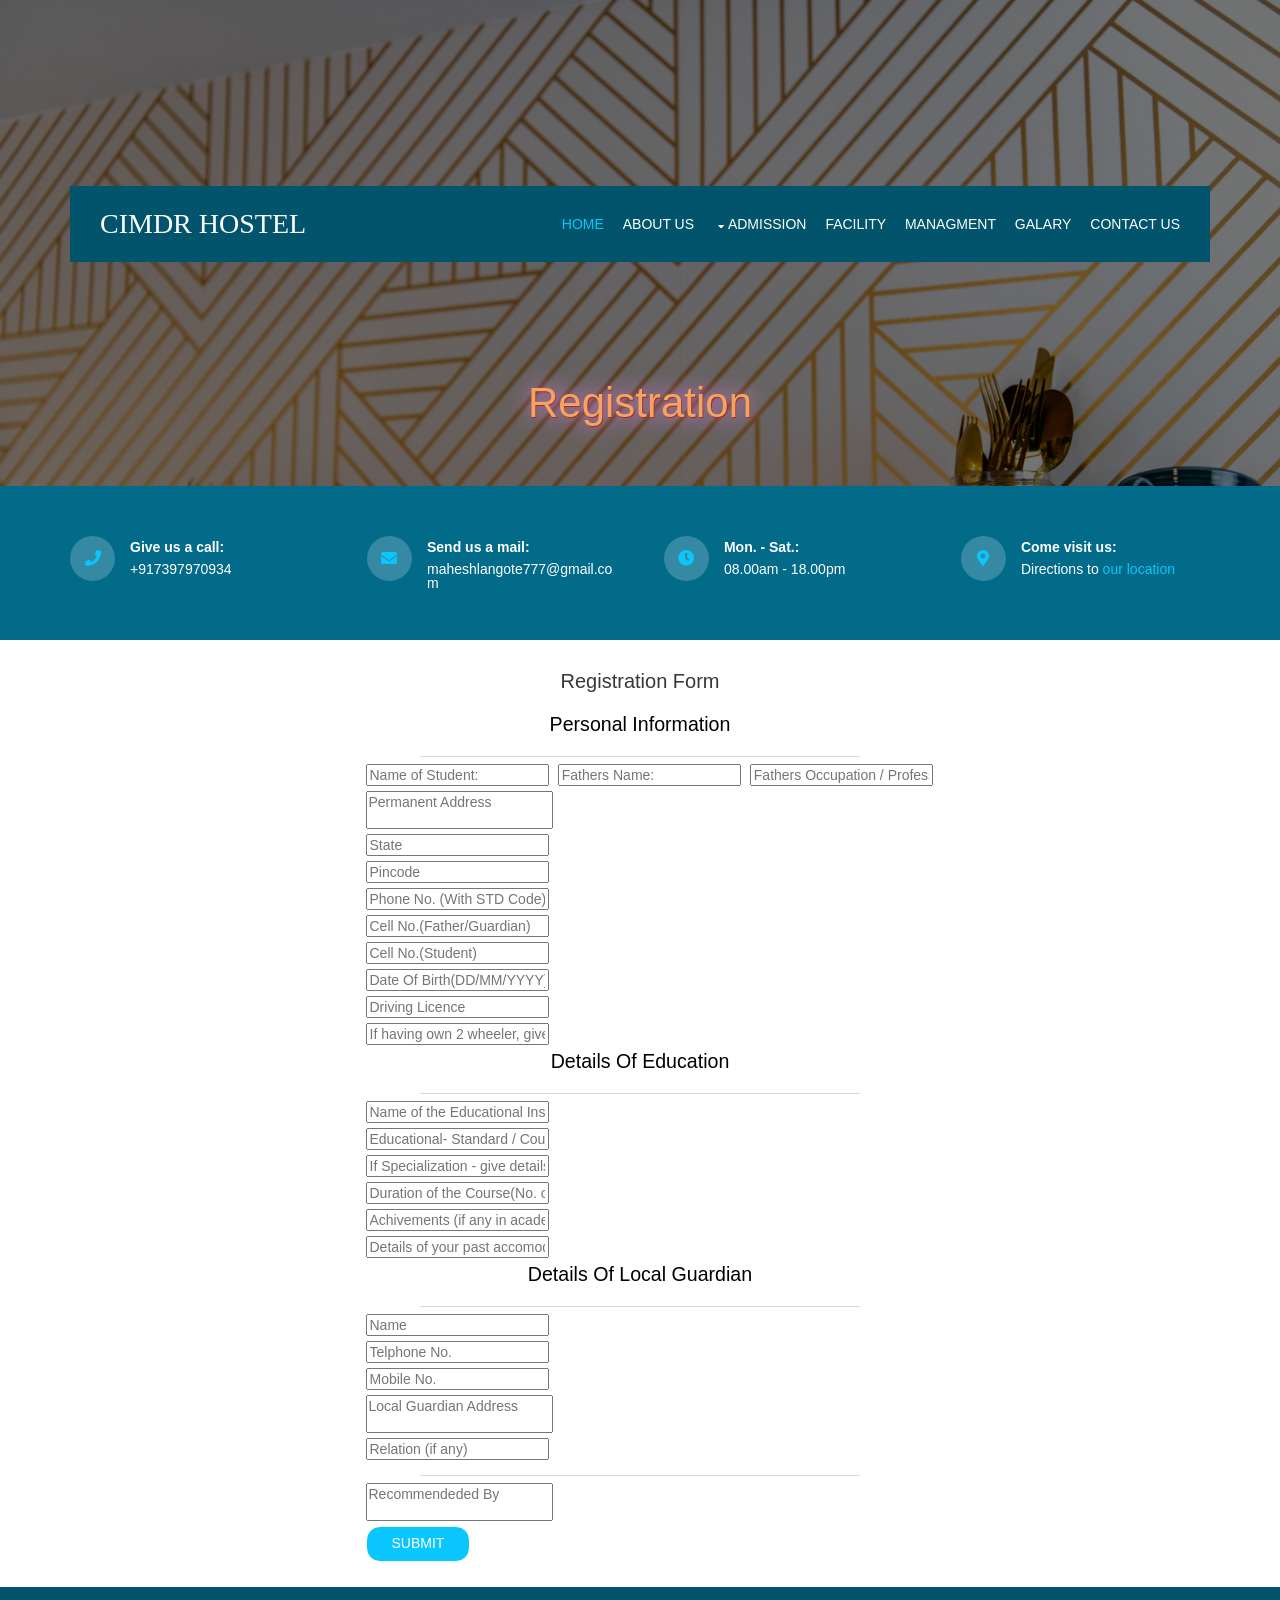
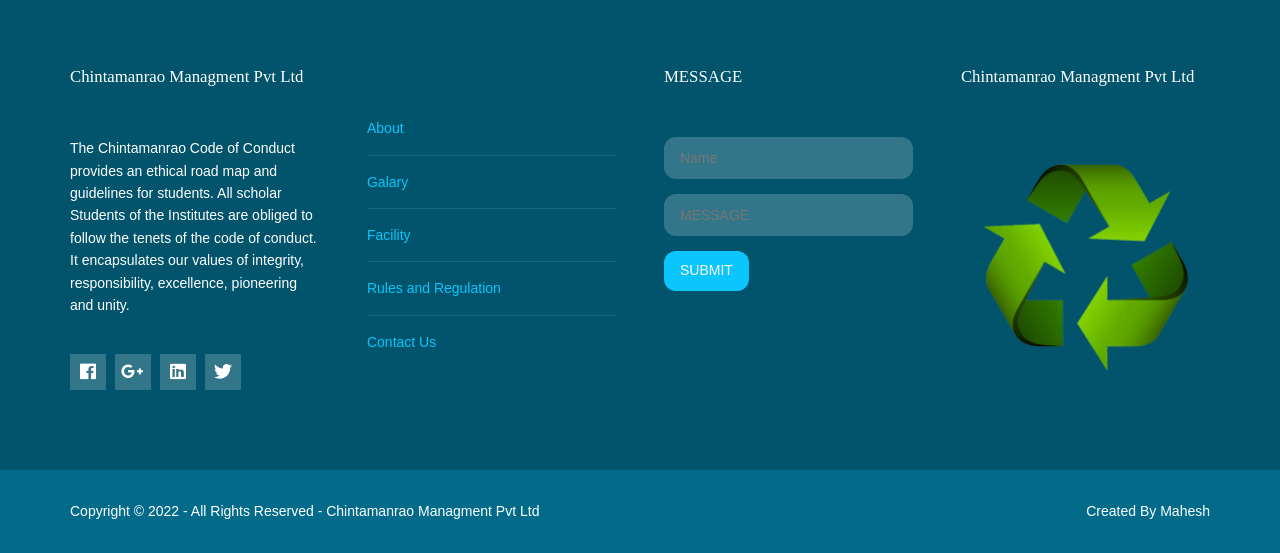
<file: registration.html>
<!DOCTYPE html>
<html lang="en">

<head>
    <meta charset="UTF-8">
    <meta http-equiv="X-UA-Compatible" content="IE=edge">
    <meta name="viewport" content="width=device-width, initial-scale=1.0">
    <title>Rules & Regulation</title>
    <link href="/layout/styles/layout.css" rel="stylesheet" type="text/css" media="all">
    <link href="/layout/styles/registration.css" rel="stylesheet" type="text/css" media="all">

</head>

<body>

    <div class="bgded overlay padtop" style="background-image:url('../images/demo/bg4.jpg');">
        <div style="font-size: 3em; color: SandyBrown;text-shadow: 0.02em 0.02em 0 Brown, 0 0 0.5em violet;
        text-align: center;
        position: relative;
        top: 30vh;
        ">
            <p>Registration</p>
        </div>
        <header id="header" class="hoc clear">
            <div id="logo" class="fl_left">
                <h1><a href="/index.html">CIMDR HOSTEL</a></h1>
            </div>
            <nav id="mainav" class="fl_right">

                <ul class="clear">
                    <li class="active"><a href="index.html">Home</a></li>
                    <li><a href="/about.html">About Us</a></li>
                    <li><a class="drop" href="#">Admission</a>
                        <ul>
                            <li><a href="/fee_structure.html">Fee Structure</a></li>
                            <li><a href="/rules_regulation.html">Rules & Regulation</a></li>
                            <li><a href="/registration.html">Online Registration</a></li>
                            <li><a href="/online_fee_payment.html">Online Fee Payment</a></li>


                        </ul>
                    </li>
                    <li><a href="/facilty.html">Facility</a></li>
                    <li><a href="/managment.html">Managment</a></li>
                    <li><a href="/pages/gallery.html">Galary</a></li>
                    <li><a href="/contact.html">Contact Us</a></li>
                </ul>
            </nav>
        </header>
        <br><br><br><br><br><br><br><br><br><br>

    </div>
    <div class="wrapper row1">
        <section id="ctdetails" class="hoc clear">
            <ul class="nospace clear">
                <li class="one_quarter first">
                    <div class="block clear"><a href="#"><i class="fas fa-phone"></i></a> <span><strong>Give us a
                                call:</strong>
                            +917397970934</span></div>
                </li>
                <li class="one_quarter">
                    <div class="block clear"><a href="#"><i class="fas fa-envelope"></i></a> <span><strong>Send us a
                                mail:</strong> maheshlangote777@gmail.com</span></div>
                </li>
                <li class="one_quarter">
                    <div class="block clear"><a href="#"><i class="fas fa-clock"></i></a> <span><strong> Mon. -
                                Sat.:</strong>
                            08.00am - 18.00pm</span></div>
                </li>
                <li class="one_quarter">
                    <div class="block clear"><a href="#"><i class="fas fa-map-marker-alt"></i></a> <span><strong>Come
                                visit
                                us:</strong> Directions to <a href="#">our location</a></span></div>
                </li>
            </ul>

        </section>
    </div>



    <section class="well11">
        <div class="container">
            <h2>Registration Form</h2>
            <form class="mailform off2">
                <input type="hidden" name="form-type" value="contact">
                <fieldset class="row">
                    <div class="grid_12">
                        <h3> Personal Information</h3>
                        <hr>

                    </div>


                    <div class="grid_12" style="display: flex;">

                        <div class="row" style="display: flex; justify-content: space-between; width: 100%;">
                            <label class="grid_4" style="width: 30%;">
                                <input type="text" name="name" placeholder="Name of Student:"
                                    data-constraints="@LettersOnly @NotEmpty">
                            </label>
                            <label class="grid_4" style="width:30%;">
                                <input type=" text" name="Father-name" placeholder="Fathers Name:"
                                    data-constraints="@LettersOnly @NotEmpty">
                            </label>
                            <label class="grid_4" style="width: 30%;">
                                <input type="text" name="Father-occu" placeholder="Fathers Occupation / Profession:"
                                    data-constraints="@LettersOnly @NotEmpty">
                            </label>
                        </div>
                    </div>
                    <div class="grid_12">
                        <div class="row">
                            <label class="grid_8">
                                <textarea id="address" name="address" placeholder="Permanent Address"
                                    data-constraints="@NotEmpty"></textarea>
                            </label>
                            <label class="grid_4">
                                <input type="text" name="State" placeholder="State"
                                    data-constraints="@LettersOnly @NotEmpty">
                            </label>

                            <label class="grid_4 grid_42">
                                <input type="text" name="pincode" placeholder="Pincode"
                                    data-constraints="@NumberOnly @NotEmpty">
                            </label>
                        </div>
                    </div>
                    <div class="grid_12">
                        <div class="row">
                            <label class="grid_4">
                                <input type="text" name="Phoneno" placeholder="Phone No. (With STD Code)"
                                    data-constraints="@Phone @NotEmpty">
                            </label>
                            <label class="grid_4">
                                <input type="text" name="Fa-Phoneno" placeholder="Cell No.(Father/Guardian)"
                                    data-constraints="@Phone @NotEmpty">
                            </label>
                            <label class="grid_4">
                                <input type="text" name="Stu-Phoneno" placeholder="Cell No.(Student)"
                                    data-constraints="@Phone @NotEmpty">
                            </label>
                        </div>
                    </div>

                    <div class="grid_12">
                        <div class="row">
                            <label class="grid_4">
                                <input type="text" name="DOB" placeholder="Date Of Birth(DD/MM/YYYY)"
                                    data-constraints="@Phone @NotEmpty">
                            </label>
                            <label class="grid_4">
                                <input type="text" name="Driv-Lic" placeholder="Driving Licence"
                                    data-constraints="@NotEmpty">
                            </label>
                            <label class="grid_4">
                                <input type="text" name="2wheeler" placeholder="If having own 2 wheeler, give details"
                                    data-constraints="@Phone @NotEmpty">
                            </label>
                        </div>
                    </div>

                    <div class="grid_12">
                        <h3> Details of Education</h3>
                        <hr>
                    </div>

                    <div class="grid_12">
                        <div class="row">
                            <label class="grid_6">
                                <input type="text" name="nm-institute" placeholder="Name of the Educational Institute"
                                    data-constraints="@NotEmpty">
                            </label>
                            <label class="grid_6">
                                <input type="text" name="course" placeholder="Educational- Standard / Course"
                                    data-constraints="@NotEmpty">
                            </label>
                        </div>
                    </div>

                    <div class="grid_12">
                        <div class="row">
                            <label class="grid_6">
                                <input type="text" name="specialization" placeholder="If Specialization - give details"
                                    data-constraints="@NotEmpty">
                            </label>
                            <label class="grid_6">
                                <input type="text" name="duration" placeholder="Duration of the Course(No. of years)"
                                    data-constraints="@NotEmpty">
                            </label>
                        </div>
                    </div>

                    <div class="grid_12">
                        <div class="row">
                            <label class="grid_6">
                                <input type="text" name="Achievement"
                                    placeholder="Achivements (if any in academics, sports etc.)"
                                    data-constraints="@NotEmpty">
                            </label>
                            <label class="grid_6">
                                <input type="text" name="last-accomodation"
                                    placeholder="Details of your past accomodation during study (Hostel/Flat)etc."
                                    data-constraints="@NotEmpty">
                            </label>
                        </div>
                    </div>

                    <div class="grid_12">
                        <h3> Details of Local Guardian </h3>
                        <hr>
                    </div>


                    <div class="grid_12">
                        <div class="row">
                            <label class="grid_4">
                                <input type="text" name="Lg_name" placeholder="Name" data-constraints="@NotEmpty">
                            </label>
                            <label class="grid_4">
                                <input type="text" name="Lg_phoneno" placeholder="Telphone No."
                                    data-constraints="@NotEmpty">
                            </label>
                            <label class="grid_4">
                                <input type="text" name="Lg_mobileno" placeholder="Mobile No."
                                    data-constraints="@Phone @NotEmpty">
                            </label>
                        </div>
                    </div>
                    <div class="grid_12">
                        <div class="row">
                            <label class="grid_8">
                                <textarea id="address" name="Lg_address" placeholder="Local Guardian Address"
                                    data-constraints="@NotEmpty"></textarea>
                            </label>
                            <label class="grid_4">
                                <input type="text" name="relation" placeholder="Relation (if any)"
                                    data-constraints="@LettersOnly @NotEmpty">
                            </label>
                        </div>
                    </div>
                    <div class="grid_12">

                        <hr>
                    </div>
                    <div class="grid_12">
                        <div class="row">
                            <label class="grid_12 recommend">
                                <textarea id="address" name="Recommendeded" placeholder="Recommendeded By"
                                    data-constraints="@NotEmpty"></textarea>
                            </label>
                        </div>
                    </div>


                    <div class="mfControls grid_12">
                        <button type="submit" class="btn">Submit</button>
                    </div>

        </div>



        </fieldset>
        </form>

        </div>
    </section>













    <div class="wrapper row4">
        <footer id="footer" class="hoc clear">
            <!-- ################################################################################################ -->
            <div class="one_quarter first">
                <h6 class="heading">Chintamanrao Managment Pvt Ltd</h6>
                <p>The Chintamanrao Code of Conduct provides an ethical road map and guidelines for students. All
                    scholar
                    Students of the Institutes are obliged to follow the tenets of the code of conduct. It encapsulates
                    our values
                    of integrity, responsibility, excellence, pioneering and unity. </p>
                <ul class="faico clear">
                    <li><a class="faicon-facebook" href="#"><i class="fab fa-facebook"></i></a></li>
                    <li><a class="faicon-google-plus" href="#"><i class="fab fa-google-plus-g"></i></a></li>
                    <li><a class="faicon-linkedin" href="#"><i class="fab fa-linkedin"></i></a></li>
                    <li><a class="faicon-twitter" href="#"><i class="fab fa-twitter"></i></a></li>

                </ul>
            </div>
            <div class="one_quarter">
                <h6 class="heading"></h6>
                <ul class="nospace linklist">
                    <li><a href="/about.html">About</a></li>
                    <li><a href="/pages/gallery.html">Galary</a></li>
                    <li><a href="/facilty.html">Facility</a></li>
                    <li><a href="/rules_regulation.html">Rules and Regulation</a></li>
                    <li><a href="/contact.html">Contact Us</a></li>
                </ul>
            </div>
            <div class="one_quarter">
                <h6 class="heading">MESSAGE</h6>

                <fieldset>
                    <!-- <legend>Newsletter:</legend> -->
                    <input class="btmspace-15" type="text" value="" placeholder="Name">
                    <input class="btmspace-15" type="text" value="" placeholder="MESSAGE">
                    <button class="btn" type="submit" value="submit">Submit</button>
                </fieldset>
                </form>
            </div>
            <div class="one_quarter last">
                <h6 class="heading">Chintamanrao Managment Pvt Ltd</h6>
                <ul class="nospace linklist">
                    <li>
                        <article>
                            <img src="images/demo/i6.png">
                        </article>
                    </li>
                </ul>
            </div>
            <!-- ################################################################################################ -->
        </footer>
    </div>



    <div class="wrapper row5">
        <div id="copyright" class="hoc clear">
            <!-- ################################################################################################ -->
            <p class="fl_left">Copyright &copy; 2022 - All Rights Reserved - <a href="#">Chintamanrao Managment Pvt
                    Ltd</a></p>
            <p class="fl_right">Created By <a target="_blank"
                    href="https://www.linkedin.com/in/mahesh-langote-64702922a/">Mahesh</a></p>
            <!-- ################################################################################################ -->
        </div>
    </div>



    <a id="backtotop" href="#top"><i class="fas fa-chevron-up"></i></a>

    <!-- JAVASCRIPTS -->
    <script src="layout/scripts/jquery.min.js"></script>
    <script src="layout/scripts/jquery.backtotop.js"></script>
    <script src="layout/scripts/jquery.mobilemenu.js"></script>
</body>

</html>
</file>
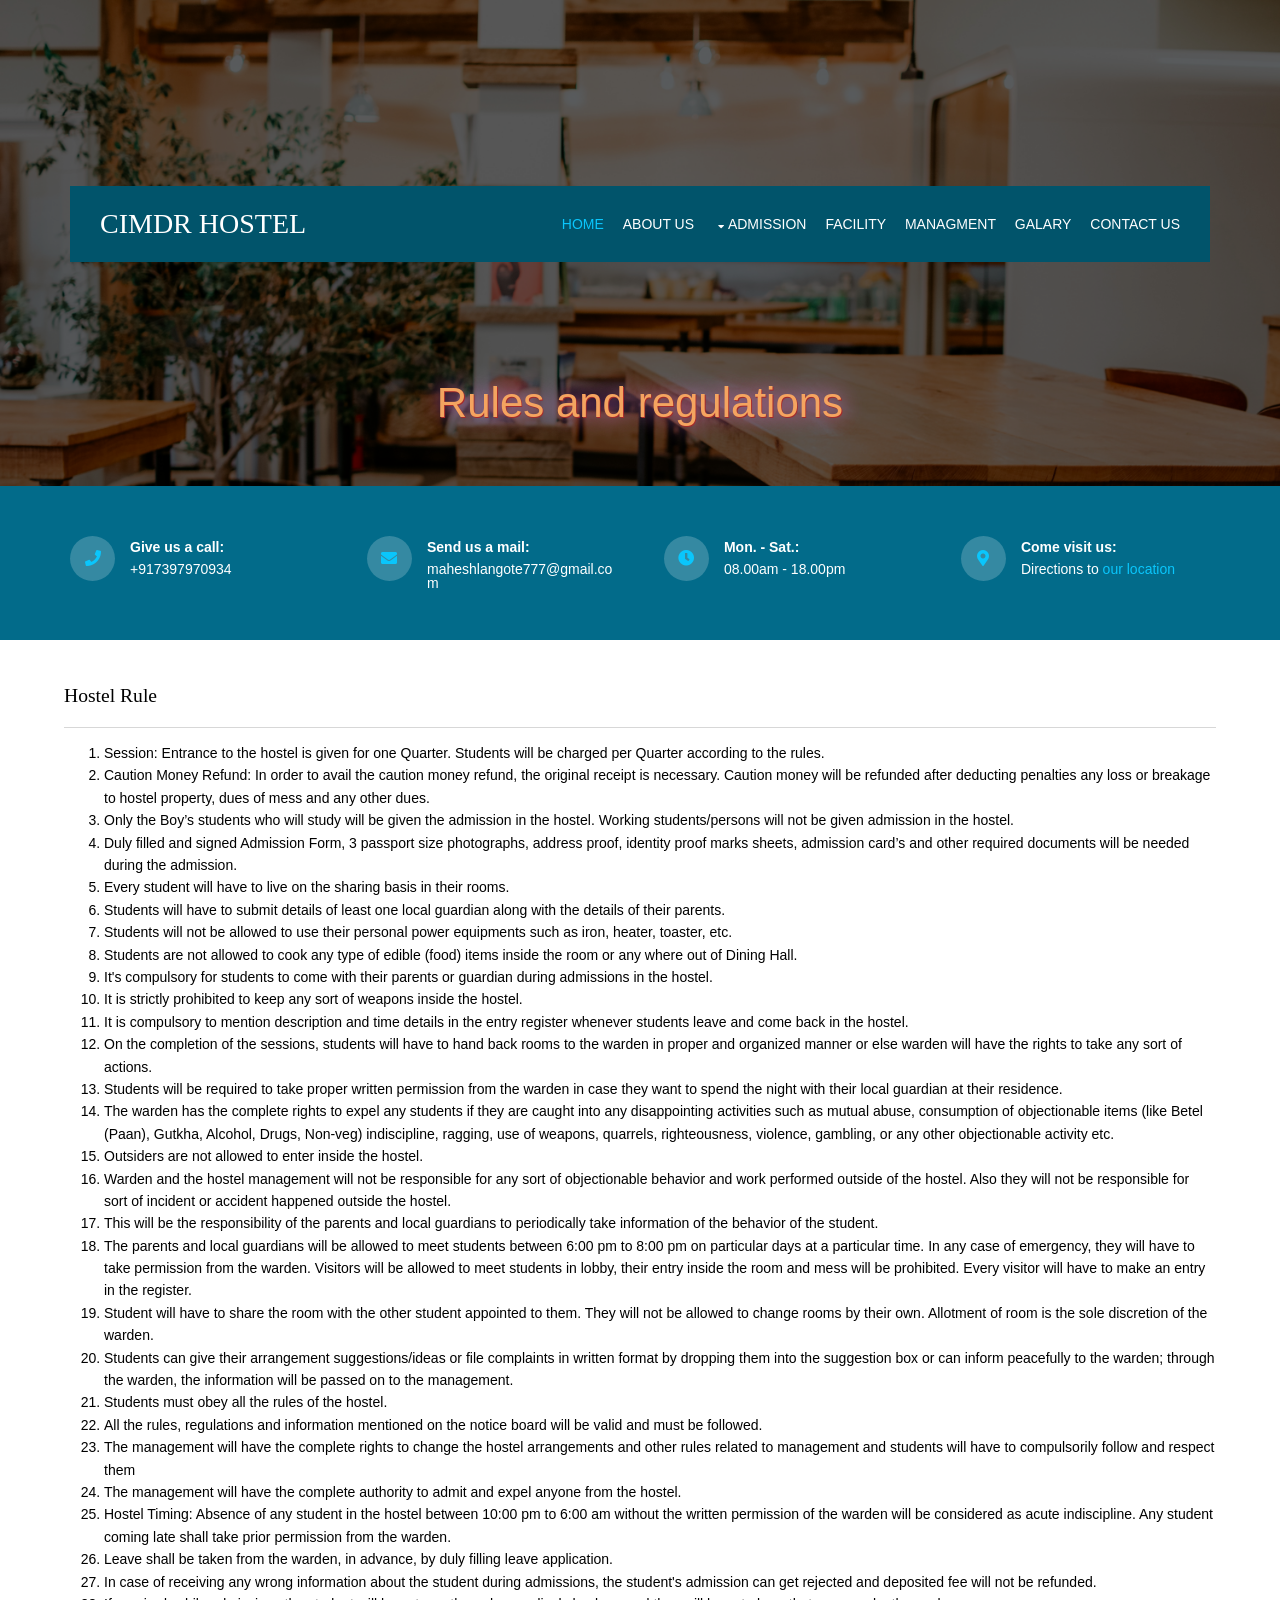
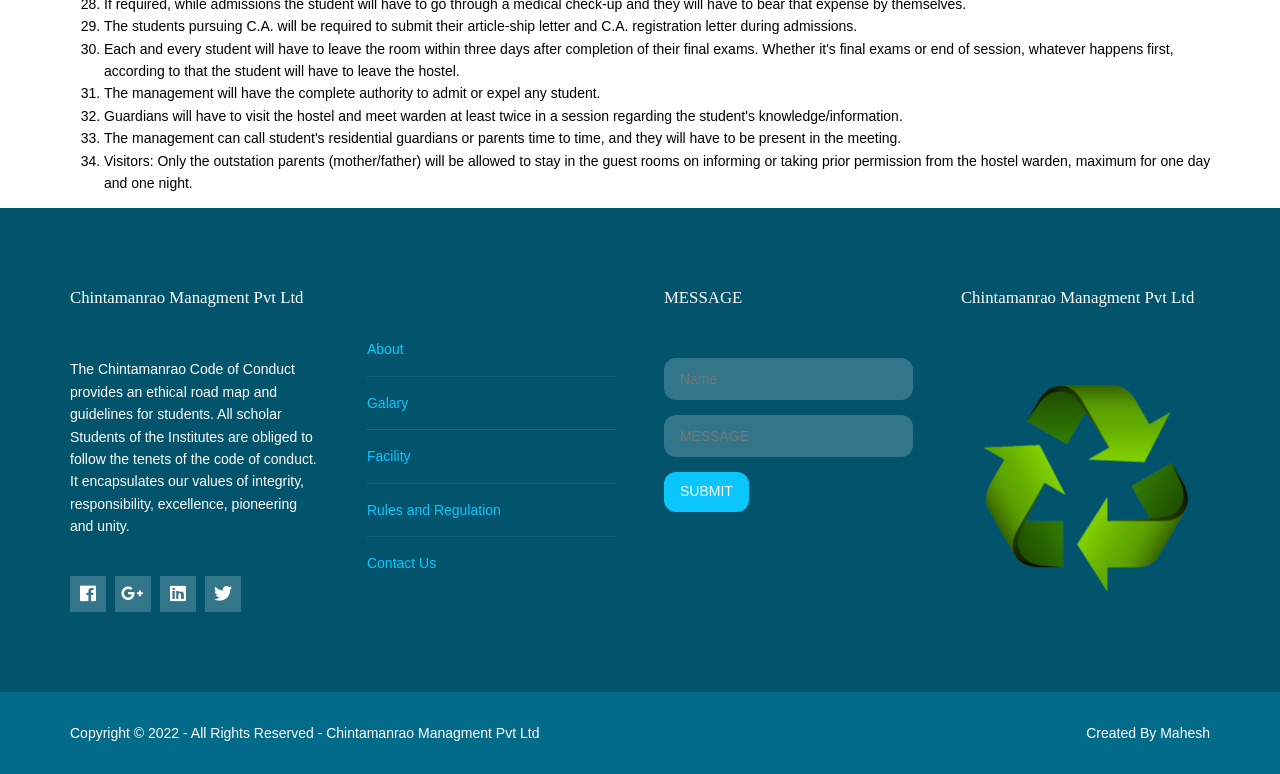
<file: rules_regulation.html>
<!DOCTYPE html>
<html lang="en">

<head>
    <meta charset="UTF-8">
    <meta http-equiv="X-UA-Compatible" content="IE=edge">
    <meta name="viewport" content="width=device-width, initial-scale=1.0">
    <title>Rules & Regulation</title>
    <link href="/layout/styles/layout.css" rel="stylesheet" type="text/css" media="all">

</head>

<body>

    <div class="bgded overlay padtop" style="background-image:url('../images/demo/bg3.jpg');">
        <div style="font-size: 3em; color: SandyBrown;text-shadow: 0.02em 0.02em 0 Brown, 0 0 0.5em violet;
        text-align: center;
        position: relative;
        top: 30vh;
        ">
            <p>Rules and regulations</p>
        </div>
        <header id="header" class="hoc clear">
            <div id="logo" class="fl_left">
                <h1><a href="/index.html">CIMDR HOSTEL</a></h1>
            </div>
            <nav id="mainav" class="fl_right">

                <ul class="clear">
                    <li class="active"><a href="index.html">Home</a></li>
                    <li><a href="/about.html">About Us</a></li>
                    <li><a class="drop" href="#">Admission</a>
                        <ul>
                            <li><a href="/fee_structure.html">Fee Structure</a></li>
                            <li><a href="/rules_regulation.html">Rules & Regulation</a></li>
                            <li><a href="/registration.html">Online Registration</a></li>
                            <li><a href="/online_fee_payment.html">Online Fee Payment</a></li>


                        </ul>
                    </li>
                    <li><a href="/facilty.html">Facility</a></li>
                    <li><a href="/managment.html">Managment</a></li>
                    <li><a href="/pages/gallery.html">Galary</a></li>
                    <li><a href="/contact.html">Contact Us</a></li>
                </ul>
            </nav>
        </header>
        <br><br><br><br><br><br><br><br><br><br>

    </div>
    <div class="wrapper row1">
        <section id="ctdetails" class="hoc clear">
            <ul class="nospace clear">
                <li class="one_quarter first">
                    <div class="block clear"><a href="#"><i class="fas fa-phone"></i></a> <span><strong>Give us a
                                call:</strong>
                            +917397970934</span></div>
                </li>
                <li class="one_quarter">
                    <div class="block clear"><a href="#"><i class="fas fa-envelope"></i></a> <span><strong>Send us a
                                mail:</strong> maheshlangote777@gmail.com</span></div>
                </li>
                <li class="one_quarter">
                    <div class="block clear"><a href="#"><i class="fas fa-clock"></i></a> <span><strong> Mon. -
                                Sat.:</strong>
                            08.00am - 18.00pm</span></div>
                </li>
                <li class="one_quarter">
                    <div class="block clear"><a href="#"><i class="fas fa-map-marker-alt"></i></a> <span><strong>Come
                                visit
                                us:</strong> Directions to <a href="#">our location</a></span></div>
                </li>
            </ul>

        </section>
    </div>


    <div class="i5">
        <section>
            <div class="containerr">
                <div class="row">
                    <div class="grid_12" style="width: 90%; position: relative; left: 5vw;">
                        <br><br>
                        <h3>Hostel Rule</h3>
                        <hr>
                        <ol>
                            <li>Session: Entrance to the hostel is given for one Quarter. Students will be charged per
                                Quarter according to the rules.</li>
                            <li> Caution Money Refund: In order to avail the caution money refund, the original receipt
                                is necessary. Caution money will be refunded after deducting penalties any loss or
                                breakage to hostel property, dues of mess and any other dues.</li>
                            <li> Only the Boy’s students who will study will be given the admission in the hostel.
                                Working students/persons will not be given admission in the hostel.</li>
                            <li> Duly filled and signed Admission Form, 3 passport size photographs, address proof,
                                identity proof marks sheets, admission card’s and other required documents will be
                                needed during the admission.</li>
                            <li> Every student will have to live on the sharing basis in their rooms.</li>
                            <li> Students will have to submit details of least one local guardian along with the details
                                of their parents.</li>
                            <li> Students will not be allowed to use their personal power equipments such as iron,
                                heater, toaster, etc.
                            </li>
                            <li> Students are not allowed to cook any type of edible (food) items inside the room or any
                                where out of Dining Hall.</li>
                            <li> It's compulsory for students to come with their parents or guardian during admissions
                                in the hostel.</li>
                            <li> It is strictly prohibited to keep any sort of weapons inside the hostel.</li>
                            <li> It is compulsory to mention description and time details in the entry register whenever
                                students leave and come back in the hostel.</li>
                            <li> On the completion of the sessions, students will have to hand back rooms to the warden
                                in proper and organized manner or else warden will have the rights to take any sort of
                                actions.</li>
                            <li> Students will be required to take proper written permission from the warden in case
                                they want to spend the night with their local guardian at their residence.</li>
                            <li> The warden has the complete rights to expel any students if they are caught into any
                                disappointing activities such as mutual abuse, consumption of objectionable items (like
                                Betel (Paan), Gutkha, Alcohol, Drugs, Non-veg) indiscipline, ragging, use of weapons,
                                quarrels, righteousness, violence, gambling, or any other objectionable activity etc.
                            </li>
                            <li> Outsiders are not allowed to enter inside the hostel.</li>
                            <li> Warden and the hostel management will not be responsible for any sort of objectionable
                                behavior and work performed outside of the hostel. Also they will not be responsible for
                                sort of incident or accident happened outside the hostel.</li>
                            <li> This will be the responsibility of the parents and local guardians to periodically take
                                information of the behavior of the student.</li>
                            <li> The parents and local guardians will be allowed to meet students between 6:00 pm to
                                8:00 pm on particular days at a particular time. In any case of emergency, they will
                                have to take permission from the warden. Visitors will be allowed to meet students in
                                lobby, their entry inside the room and mess will be prohibited. Every visitor will have
                                to make an entry in the register.</li>
                            <li> Student will have to share the room with the other student appointed to them. They will
                                not be allowed to change rooms by their own. Allotment of room is the sole discretion of
                                the warden.</li>
                            <li> Students can give their arrangement suggestions/ideas or file complaints in written
                                format by dropping them into the suggestion box or can inform peacefully to the warden;
                                through the warden, the information will be passed on to the management.</li>
                            <li> Students must obey all the rules of the hostel.</li>
                            <li> All the rules, regulations and information mentioned on the notice board will be valid
                                and must be followed.</li>
                            <li> The management will have the complete rights to change the hostel arrangements and
                                other rules related to management and students will have to compulsorily follow and
                                respect them</li>
                            <li> The management will have the complete authority to admit and expel anyone from the
                                hostel.</li>
                            <li> Hostel Timing: Absence of any student in the hostel between 10:00 pm to 6:00 am without
                                the written permission of the warden will be considered as acute indiscipline. Any
                                student coming late shall take prior permission from the warden.</li>
                            <li> Leave shall be taken from the warden, in advance, by duly filling leave application.
                            </li>
                            <li> In case of receiving any wrong information about the student during admissions, the
                                student's admission can get rejected and deposited fee will not be refunded. </li>
                            <li> If required, while admissions the student will have to go through a medical check-up
                                and they will have to bear that expense by themselves.</li>
                            <li> The students pursuing C.A. will be required to submit their article-ship letter and
                                C.A. registration letter during admissions.</li>
                            <li> Each and every student will have to leave the room within three days after completion
                                of their final exams. Whether it's final exams or end of session, whatever happens
                                first, according to that the student will have to leave the hostel.</li>
                            <li> The management will have the complete authority to admit or expel any student.</li>
                            <li> Guardians will have to visit the hostel and meet warden at least twice in a session
                                regarding the student's knowledge/information.</li>
                            <li> The management can call student's residential guardians or parents time to time, and
                                they will have to be present in the meeting.</li>
                            <li> Visitors: Only the outstation parents (mother/father) will be allowed to stay in the
                                guest rooms on informing or taking prior permission from the hostel warden, maximum for
                                one day and one night.</li>
                            </li>
                            </li>
                        </ol>
                    </div>
                </div>
            </div>
        </section>
    </div>













    <div class="wrapper row4">
        <footer id="footer" class="hoc clear">
            <!-- ################################################################################################ -->
            <div class="one_quarter first">
                <h6 class="heading">Chintamanrao Managment Pvt Ltd</h6>
                <p>The Chintamanrao Code of Conduct provides an ethical road map and guidelines for students. All
                    scholar
                    Students of the Institutes are obliged to follow the tenets of the code of conduct. It encapsulates
                    our values
                    of integrity, responsibility, excellence, pioneering and unity. </p>
                <ul class="faico clear">
                    <li><a class="faicon-facebook" href="#"><i class="fab fa-facebook"></i></a></li>
                    <li><a class="faicon-google-plus" href="#"><i class="fab fa-google-plus-g"></i></a></li>
                    <li><a class="faicon-linkedin" href="#"><i class="fab fa-linkedin"></i></a></li>
                    <li><a class="faicon-twitter" href="#"><i class="fab fa-twitter"></i></a></li>

                </ul>
            </div>
            <div class="one_quarter">
                <h6 class="heading"></h6>
                <ul class="nospace linklist">
                    <li><a href="/about.html">About</a></li>
                    <li><a href="/pages/gallery.html">Galary</a></li>
                    <li><a href="/facilty.html">Facility</a></li>
                    <li><a href="/rules_regulation.html">Rules and Regulation</a></li>
                    <li><a href="/contact.html">Contact Us</a></li>
                </ul>
            </div>
            <div class="one_quarter">
                <h6 class="heading">MESSAGE</h6>

                <fieldset>
                    <!-- <legend>Newsletter:</legend> -->
                    <input class="btmspace-15" type="text" value="" placeholder="Name">
                    <input class="btmspace-15" type="text" value="" placeholder="MESSAGE">
                    <button class="btn" type="submit" value="submit">Submit</button>
                </fieldset>
                </form>
            </div>
            <div class="one_quarter last">
                <h6 class="heading">Chintamanrao Managment Pvt Ltd</h6>
                <ul class="nospace linklist">
                    <li>
                        <article>
                            <img src="images/demo/i6.png">
                        </article>
                    </li>
                </ul>
            </div>
            <!-- ################################################################################################ -->
        </footer>
    </div>



    <div class="wrapper row5">
        <div id="copyright" class="hoc clear">
            <!-- ################################################################################################ -->
            <p class="fl_left">Copyright &copy; 2022 - All Rights Reserved - <a href="#">Chintamanrao Managment Pvt
                    Ltd</a></p>
            <p class="fl_right">Created By <a target="_blank"
                    href="https://www.linkedin.com/in/mahesh-langote-64702922a/">Mahesh</a></p>
            <!-- ################################################################################################ -->
        </div>
    </div>



    <a id="backtotop" href="#top"><i class="fas fa-chevron-up"></i></a>

    <!-- JAVASCRIPTS -->
    <script src="layout/scripts/jquery.min.js"></script>
    <script src="layout/scripts/jquery.backtotop.js"></script>
    <script src="layout/scripts/jquery.mobilemenu.js"></script>
</body>

</html>
</file>
<file: layout/styles/about.css>
.i1 {
    /* background-color: white; */
    position: relative;
    /* top: 1vh; */
    display: flex;
    margin: 20px;
    padding: 20px;
    /* align-items: center; */
    width: 100%;
    left: 2vw;
    height: 90%;
}

.para11 {
    font: inherit;
    color: #56585a;
    /* top: 18vh; */
    float: right;
    margin: 3vh;
}

.i5 {
    position: relative;
    left: 15vw;
    width: 50%;
    color: #56585a;
}

.i4 {
    display: flex;
    max-width: 100%;
    margin: 20px;
    padding: 20px;
    font: inherit;
    color: #56585a;
}

.i3 {
    /* display: flex; */
    /* width: 90%; */
    position: relative;
}

.i3 img {
    width: 8.5vw;
    margin: 10px;

}

/* Payment form */
</file>
<file: layout/styles/contact.css>
.container {
	max-width:400px;
	width:100%;
	margin:0 auto;
	position:relative;
}

#contact input[type="text"], #contact input[type="email"], #contact input[type="tel"], #contact input[type="url"], #contact textarea, #contact button[type="submit"] { font:400 12px/16px "Open Sans", Helvetica, Arial, sans-serif; }

#contact {
	background:#F9F9F9;
	padding:25px;
	margin:50px 0;
}

#contact h3 {
	color: #F96;
	display: block;
	font-size: 30px;
	font-weight: 400;
}

#contact h4 {
	margin:5px 0 15px;
	display:block;
	font-size:13px;
}

fieldset {
	border: medium none !important;
	margin: 0 0 10px;
	min-width: 100%;
	padding: 0;
	width: 100%;
}

#contact input[type="text"], #contact input[type="email"], #contact input[type="tel"], #contact input[type="url"], #contact textarea {
	width:100%;
	border:1px solid #CCC;
	background:#FFF;
	margin:0 0 5px;
	padding:10px;
}

#contact input[type="text"]:hover, #contact input[type="email"]:hover, #contact input[type="tel"]:hover, #contact input[type="url"]:hover, #contact textarea:hover {
	-webkit-transition:border-color 0.3s ease-in-out;
	-moz-transition:border-color 0.3s ease-in-out;
	transition:border-color 0.3s ease-in-out;
	border:1px solid #AAA;
}

#contact textarea {
	height:100px;
	max-width:100%;
  resize:none;
}

#contact button[type="submit"] {
	cursor:pointer;
	width:100%;
	border:none;
	background:#0CF;
	color:#FFF;
	margin:0 0 5px;
	padding:10px;
	font-size:15px;
}

#contact button[type="submit"]:hover {
	background:#09C;
	-webkit-transition:background 0.3s ease-in-out;
	-moz-transition:background 0.3s ease-in-out;
	transition:background-color 0.3s ease-in-out;
}

#contact button[type="submit"]:active { box-shadow:inset 0 1px 3px rgba(0, 0, 0, 0.5); }

#contact input:focus, #contact textarea:focus {
	outline:0;
	border:1px solid #999;
}
::-webkit-input-placeholder {
 color:#888;
}
:-moz-placeholder {
 color:#888;
}
::-moz-placeholder {
 color:#888;
}
:-ms-input-placeholder {
 color:#888;
}
</file>
<file: layout/styles/facility.css>
/* Font */
@import url('https://fonts.googleapis.com/css?family=Quicksand:400,700');

/* Design */
*,
*::before,
*::after {
  box-sizing: border-box;
}

.head_para{
    color: #56585a;
    width: 70%;
    margin: 10px;
    padding: 10px;
}
img {
  height: auto;
  max-width: 100%;
  vertical-align: middle;
}

.btn {
  color: #ffffff;
  padding: 0.8rem;
  font-size: 14px;
  text-transform: uppercase;
  border-radius: 4px;
  font-weight: 400;
  display: block;
  width: 100%;
  cursor: pointer;
  border: 1px solid rgba(255, 255, 255, 0.2);
  background: transparent;
}

.btn:hover {
  background-color: rgba(255, 255, 255, 0.12);
}

.cards {
  display: flex;
  flex-wrap: wrap;
  list-style: none;
  margin: 0;
  padding: 0;
}

.cards_item {
  display: flex;
  padding: 1rem;
}

@media (min-width: 40rem) {
  .cards_item {
    width: 50%;
  }
}

@media (min-width: 56rem) {
  .cards_item {
    width: 33.3333%;
  }
}

.card {
  background-color: white;
  border-radius: 0.25rem;
  box-shadow: 0 20px 40px -14px rgba(0, 0, 0, 0.25);
  display: flex;
  flex-direction: column;
  overflow: hidden;
}

.card_content {
  padding: 1rem;
  /* background: linear-gradient(to bottom left, #EF8D9C 40%, #FFC39E 100%); */
}

.card_title {
  /* color: #ffffff; */
  font-size: 1.1rem;
  font-weight: 700;
  letter-spacing: 1px;
  text-transform: capitalize;
  margin: 0px;
}

.card_text {
  /* color: #ffffff; */
  font-size: 0.875rem;
  line-height: 1.5;
  margin-bottom: 1.25rem;    
  font-weight: 400;
}
.made_by{
  font-weight: 400;
  font-size: 13px;
  margin-top: 35px;
  text-align: center;
}
</file>
<file: layout/styles/registration.css>
.container {
    display: flex;
    flex-direction: column;
    align-items: center;
    margin: auto;
    width: 75vw;
    padding: 25px;
}

.container h1 {
    font-family: Arial, Helvetica, sans-serif;
    color: rgb(59, 55, 55);
    font-size: 25px;
    margin-bottom: 5px;
}

.container h2 {
    font-family: Arial, Helvetica, sans-serif;
    color: rgb(59, 55, 55);
    font-size: 20px;
    margin-top: 5px;
}

.form-wrapper {
    margin: 15px;
    width: 100%;
}

.form {
    width: 90%;
}

.studentimage {
    height: 80px;
    width: 80px;
    border-radius: 5px;
    font-family: Arial, Helvetica, sans-serif;
    color: rgb(59, 55, 55);
}

p {
    font-family: Arial, Helvetica, sans-serif;
    
}

.form-item {
    display: flex;
    margin: auto;
    align-items: center;
    width: 80%;
}

.form-item label {
    width: 150px;
    font-size: 14px;
    font-family: Arial, Helvetica, sans-serif;
}

.form-item input {
    margin: 5px 15px;
    height: 22px;
    width: 100%;
    font-size: 13px;
    border: 1px black solid;
    border-radius: 5px;
}

.form-item select {
    margin: 5px 0px;
    width: max-content;
}

.genders {
    display: flex;
    align-items: center;
    font-family: Arial, Helvetica, sans-serif;
    margin-left: 16px;
    font-size: 14px;
}

.genders input {
    width: 20px;
}

hr {
    margin-top: 15px;
    width: 80%;
}

h3 {
    font-family: Arial, Helvetica, sans-serif;
    text-align: center;
}
.same-perm{
    display: flex;
    font-family: Arial, Helvetica, sans-serif;
    text-align: center;
    font-size: 13px;
    margin: 5px 105px;
}

.register {
    margin: 25px;
    background: #1e90ff;
    font-size: 20px;
    font-family: Arial, Helvetica, sans-serif;
    padding: 7px 20px;
    border-radius: 5px;
    color: #fbfbfb;
    border: 0;
    cursor: pointer;
    left: 46vw;
position: absolute;
}

.register:hover {
    color: #3a3636;
}

@media screen and (max-width: 640px) {
    .container {
        width: 90vw;
        padding: 10px 5px;
    }
    .form-item label {
        font-size: 14px;
    }
    .form-item input {
        margin: 5px 10px;
        font-size: 12px;
    }
    .genders {
        margin-left: 10px;
        font-size: 13px;
    }
    .genders input {
        width: 15px;
    }
    .same-perm{

    font-size: 13px;
    margin: 5px 50px;
}
    .register {
        margin: 25px;
        font-size: 15px;
        padding: 7px 10px;
    }
}
</file>
<file: layout/styles/layout.css>
@charset "utf-8";


@import url("fontawesome-free/css/all.css");
@import url("framework.css");

/* Header
--------------------------------------------------------------------------------------------------------------- */
.padtop {
	padding: 80px 0 0 0;
}

#header {
	padding: 0 30px;
}

#header #logo {
	margin: 22px 0 0 0;
}

#header #logo h1 {
	margin: 0;
	padding: 0;
	font-size: 2rem;
	font-variant: small-caps;
}


/* Page Intro
--------------------------------------------------------------------------------------------------------------- */
#pageintro {
	padding: 200px 0;
}

#pageintro article {
	display: block;
	max-width: 60%;
	text-transform: capitalize;
}

#pageintro .heading {
	font-size: 5rem;
}

#pageintro footer {
	margin-top: 50px;
}


/* Contact Details
--------------------------------------------------------------------------------------------------------------- */
#ctdetails {
	padding: 50px 0;
}

#ctdetails ul li div {
	position: relative;
	min-height: 45px;
	padding: 0 0 0 60px;
	line-height: 1;
	word-wrap: break-word;
}

#ctdetails ul li div i {
	position: absolute;
	top: 0;
	left: 0;
	width: 45px;
	height: 45px;
	line-height: 45px;
	font-size: 16px;
	text-align: center;
	border-radius: 50%;
}

#ctdetails ul li div span {
	display: block;
	padding: 4px 0 0 0;
}

#ctdetails ul li div strong {
	display: block;
	margin: 0 0 8px 0;
}

#ctdetails div:last-child {
	margin-bottom: 0;
}

/* Content Area
--------------------------------------------------------------------------------------------------------------- */
.container {
	padding: 80px 0;
}

.sectiontitle {
	display: block;
	max-width: 55%;
	margin: 0 auto 80px;
	text-align: center;
}

.sectiontitle * {
	margin: 0;
}

.grid-3>li {
	margin-bottom: 50px;
}

.grid-3>li:nth-last-child(-n+3) {
	margin-bottom: 0;
}

/* Removes bottom margin from the last line of items - margin is restored in the media queries when items stack */
.grid-3>li:nth-child(3n+1) {
	margin-left: 0;
	clear: left;
}

/* Removes the need to add class="first" */

/* Services */

#services li {
	margin-bottom: 30px;
	padding: 25px 0 0 0;
}

#services li article {
	display: block;
	position: relative;
	padding: 40px 25px 30px;
	border: 1px solid;
}

#services li article * {
	margin: 0;
	padding: 0;
}

#services li article>a>i {
	display: block;
	position: absolute;
	top: -25px;
	right: 10px;
	width: 50px;
	height: 50px;
	line-height: 48px;
	border: 1px solid;
	font-size: 1.8rem;
	text-align: center;
	z-index: 1;
}

#services li article .heading {
	margin-bottom: 15px;
	font-weight: 700;
}

#services li article footer {
	margin-top: 20px;
}

/* Points */
#points {
	padding: 50px;
}

#points ul {
	margin-top: 30px;
}

#points li {
	display: block;
	position: relative;
	float: left;
	min-height: 25px;
	width: 47.89473%;
	margin: 0 0 20px 4.21052%;
	padding-left: 33px;
}

/* Here we use the 50% grid */
#points li:nth-child(odd) {
	margin-left: 0;
	clear: left;
}

#points li:nth-last-child(2), #points li:last-child {
	margin-bottom: 0;
}

#points li span {
	display: block;
	position: absolute;
	top: 0;
	left: 0;
	width: 25px;
	height: 25px;
	line-height: 25px;
	border-radius: 50%;
	text-align: center;
}

/* Latest */

#latest>li:last-child {
	margin-bottom: 0;
}


#latest article figure>a {
	margin-bottom: 20px;
}

#latest article figure figcaption * {
	margin: 0;
}

#latest article figure figcaption .meta {
	display: block;
	margin: 0 0 5px 0;
}

#latest article figure figcaption .meta li {
	display: inline-block;
	margin-right: 5px;
	padding-right: 10px;
	border-right: 1px solid;
	font-size: .8rem;
}

#latest article figure figcaption .meta li:last-child {
	margin-right: 0;
	padding-right: 0;
	border-right: none;
}

#latest article figure figcaption .meta li i {
	margin-right: 5px;
}


/* Comments */
#comments ul {
	margin: 0 0 40px 0;
	padding: 0;
	list-style: none;
}

#comments li {
	margin: 0 0 10px 0;
	padding: 15px;
}

#comments .avatar {
	float: right;
	margin: 0 0 10px 10px;
	padding: 3px;
	border: 1px solid;
}

#comments address {
	font-weight: bold;
}

#comments time {
	font-size: smaller;
}

#comments .comcont {
	display: block;
	margin: 0;
	padding: 0;
}

#comments .comcont p {
	margin: 10px 5px 10px 0;
	padding: 0;
}

#comments form {
	display: block;
	width: 100%;
}

#comments input, #comments textarea {
	width: 100%;
	padding: 10px;
	border: 1px solid;
}

#comments textarea {
	overflow: auto;
}

#comments div {
	margin-bottom: 15px;
}

#comments input[type="submit"], #comments input[type="reset"] {
	display: inline-block;
	width: auto;
	min-width: 150px;
	margin: 0;
	padding: 8px 5px;
	cursor: pointer;
}


.sidebar .sdb_holder {
	margin-bottom: 50px;
}

.sidebar .sdb_holder:last-child {
	margin-bottom: 0;
}


/* Footer
--------------------------------------------------------------------------------------------------------------- */
#footer {
	padding: 80px 0;
}

#footer .heading {
	margin-bottom: 50px;
	font-size: 1.2rem;
}

#footer p+.faico {
	margin-top: 30px;
}

#footer input, #footer button {
	border: 1px solid;
}

#footer input {
	display: block;
	width: 100%;
	padding: 12px 15px;
}

#footer button {
	padding: 10px 15px 12px;
	font-size: 1rem;
}

#footer .linklist li {
	display: block;
	margin-bottom: 15px;
	padding: 0 0 15px 0;
	border-bottom: 1px solid;
}

#footer .linklist li:last-child {
	margin: 0;
	padding: 0;
	border: none;
}

#footer .linklist li::before, #footer .linklist li::after {
	display: table;
	content: "";
}

#footer .linklist li, #footer .linklist li::after {
	clear: both;
}
#copyright {
	padding: 30px 0;
}

#copyright * {
	margin: 0;
	padding: 0;
}

.btn {
	border-radius: 14px;
}

#footer input, #footer button {
	border-radius: 12px;
}

*, *::before, *::after {
	transition: all .3s ease-in-out;
}

#mainav form * {
	transition: none !important;
}nav ul, nav ol {
	margin: 0;
	padding: 0;
	list-style: none;
}

#mainav, #breadcrumb, .sidebar nav {
	line-height: normal;
}

#mainav .drop::after, #mainav li li .drop::after, #breadcrumb li a::after, .sidebar nav a::after {
	position: absolute;
	font-family: "Font Awesome 5 Free";
	font-weight: 900;
	font-size: 10px;
	line-height: 10px;
}


#mainav ul {
	text-transform: uppercase;
}

#mainav ul ul {
	position: absolute;
	width: 180px;
	text-transform: none;
	z-index: 9999;
}

#mainav ul ul ul {
	left: 180px;
	top: 0;
}

#mainav li {
	display: inline-block;
	position: relative;
	margin: 0 15px 0 0;
	padding: 0;
}

#mainav li:last-child {
	margin-right: 0;
}

#mainav li li {
	width: 100%;
	margin: 0;
}

#mainav li a {
	display: block;
	padding: 30px 0;
}

#mainav li li a {
	border: solid;
	border-width: 0 0 1px 0;
}

#mainav .drop {
	padding-left: 15px;
}

#mainav li li a, #mainav li li .drop {
	display: block;
	margin: 0;
	padding: 10px 15px;
}

#mainav .drop::after, #mainav li li .drop::after {
	content: "\f0d7";
}

#mainav .drop::after {
	top: 35px;
	left: 5px;
}

#mainav li li .drop::after {
	top: 15px;
	left: 5px;
}

#mainav ul ul {
	visibility: hidden;
	opacity: 0;
}

#mainav ul li:hover>ul {
	visibility: visible;
	opacity: 1;
}

#mainav form {
	display: none;
	width: 100%;
	margin: 0;
	padding: 0;
}

#mainav form select, #mainav form select option {
	display: block;
	cursor: pointer;
	outline: none;
}

#mainav form select {
	width: 100%;
	padding: 5px;
	border: 1px solid;
}

#mainav form select option {
	margin: 5px;
	padding: 0;
	border: none;
}

/* Breadcrumb */
#breadcrumb {
	padding: 150px 0 30px;
	text-align: right;
}

#breadcrumb ul {
	margin: 0;
	padding: 0;
	list-style: none;
	text-transform: uppercase;
}

#breadcrumb li {
	display: inline-block;
	margin: 0 6px 0 0;
	padding: 0;
}

#breadcrumb li a {
	display: block;
	position: relative;
	margin: 0;
	padding: 0 12px 0 0;
	font-size: 12px;
}

#breadcrumb li a::after {
	top: 4px;
	right: 0;
	content: "\f0da";
}

#breadcrumb li:last-child a {
	margin: 0;
	padding: 0;
}

#breadcrumb li:last-child a::after {
	display: none;
}

#breadcrumb .heading {
	margin: 0;
	font-size: 2rem;
}

/* Sidebar Navigation */
.sidebar nav {
	display: block;
	width: 100%;
}

.sidebar nav li {
	margin: 0 0 3px 0;
	padding: 0;
}

.sidebar nav a {
	display: block;
	position: relative;
	margin: 0;
	padding: 5px 10px 5px 15px;
	text-decoration: none;
	border: solid;
	border-width: 0 0 1px 0;
}

.sidebar nav a::after {
	top: 10px;
	left: 5px;
	content: "\f0da";
}

.sidebar nav ul ul a {
	padding-left: 35px;
}

.sidebar nav ul ul a::after {
	left: 25px;
}

.sidebar nav ul ul ul a {
	padding-left: 55px;
}

.sidebar nav ul ul ul a::after {
	left: 45px;
}

/* Pagination */
.pagination {
	display: block;
	width: 100%;
	text-align: center;
	clear: both;
}

.pagination li {
	display: inline-block;
	margin: 0 2px 0 0;
}

.pagination li:last-child {
	margin-right: 0;
}

.pagination a, .pagination strong {
	display: block;
	padding: 8px 11px;
	border: 1px solid;
	background-clip: padding-box;
	font-weight: normal;
}

/* Back to Top */
#backtotop {
	z-index: 999;
	display: inline-block;
	position: fixed;
	visibility: hidden;
	bottom: 20px;
	right: 20px;
	width: 36px;
	height: 36px;
	line-height: 36px;
	font-size: 16px;
	text-align: center;
	opacity: .2;
}

#backtotop i {
	display: block;
	width: 100%;
	height: 100%;
	line-height: inherit;
}

#backtotop.visible {
	visibility: visible;
	opacity: .5;
}

#backtotop:hover {
	opacity: 1;
}


/* Tables
--------------------------------------------------------------------------------------------------------------- */
table, th, td {
	border: 1px solid;
	border-collapse: collapse;
	vertical-align: top;
}

table, th {
	table-layout: auto;
}

table {
	width: 100%;
	margin-bottom: 15px;
}

th, td {
	padding: 5px 8px;
}

td {
	border-width: 0 1px;
}


/* Gallery
--------------------------------------------------------------------------------------------------------------- */
#gallery {
	display: block;
	width: 100%;
	margin-bottom: 50px;
}

#gallery figure figcaption {
	display: block;
	width: 100%;
	clear: both;
}

#gallery li {
	margin-bottom: 30px;
}


/* Font Awesome Social Icons
--------------------------------------------------------------------------------------------------------------- */
.faico {
	margin: 0;
	padding: 0;
	list-style: none;
}

.faico li {
	display: inline-block;
	margin: 8px 5px 0 0;
	padding: 0;
	line-height: normal;
}

.faico li:last-child {
	margin-right: 0;
}

.faico a {
	display: inline-block;
	width: 36px;
	height: 36px;
	line-height: 36px;
	font-size: 18px;
	text-align: center;
}

.faico a {
	color: inherit;
	background-color: rgba(255, 255, 255, .2);
}

.faico a:hover {
	color: #FFFFFF;
}

.faicon-dribble:hover {
	background-color: #EA4C89;
}

.faicon-facebook:hover {
	background-color: #3B5998;
}

.faicon-google-plus:hover {
	background-color: #DB4A39;
}

.faicon-linkedin:hover {
	background-color: #0E76A8;
}

.faicon-twitter:hover {
	background-color: #00ACEE;
}

.faicon-vk:hover {
	background-color: #4E658E;
}


a {
	color: #0AC6FC;
}

a:active, a:focus {
	background: transparent !important;
}

/* IE10 + 11 Bugfix - prevents grey background */
hr, .borderedbox {
	border-color: #D7D7D7;
}

label span {
	color: #FF0000;
	background-color: inherit;
}

input:focus, textarea:focus, *:required:focus {
	border-color: #0AC6FC !important;
}

.overlay {
	color: #FFFFFF;
	background-color: inherit;
}

.overlay::after {
	color: inherit;
	background-color: rgba(0, 0, 0, .55);
}

.overlay.light {
	color: #474747;
}

.overlay.light::after {
	background-color: rgba(255, 255, 255, .7);
}

.btn, .btn.inverse:hover {
	color: #FFFFFF;
	background-color: #0AC6FC;
	border-color: #0AC6FC;
}

.btn:hover, .btn.inverse {
	color: inherit;
	background-color: transparent;
	border-color: inherit;
}

.imgover:hover::before {
	background-color: rgba(10, 198, 252, .3);
	/* #0AC6FC */
}

.imgover, .imgover:hover::after {
	color: #FFFFFF;
}


/* Rows */
.row0, .row0 a {
	color: #FFFFFF;
	background-color: #0AC6FC;
}

.row1 {
	color: #FFFFFF;
	background-color: #026B8A;
}

.row2 {
	color: #474747;
	background-color: #F4F4F4;
}

.row3 {
	color: #474747;
	background-color: #FFFFFF;
}

.row4 {
	color: #FFFFFF;
	background-color: #01546B;
}

.row5, .row5 a {
	color: #FFFFFF;
	background-color: #026B8A;
}


/* Header */
#header {
	color: #FFFFFF;
	background-color: #01546B;
}

#header #logo a {
	color: inherit;
}


/* Contact Details */
#ctdetails ul li div i {
	color: inherit;
	background-color: rgba(255, 255, 255, .2);
}

#ctdetails ul li div:hover i {
	color: #FFFFFF;
	background-color: #0AC6FC;
}


/* Content */
#services li article {
	border-color: #0AC6FC;
}

#services li article a {
	color: inherit;
}

#services li article:hover {
	color: #FFFFFF;
	background-color: #026B8A;
}

#services li article:hover a {
	color: #0AC6FC;
}

#services li article>a>i {
	color: #FFFFFF;
	background-color: #01546B;
	border-color: rgba(0, 0, 0, .1);
}

#services li article:hover>a>i {
	background-color: #0AC6FC;
}

#points {
	color: #474747;
	background-color: #FFFFFF;
}

#points li span {
	color: #FFFFFF;
	background-color: rgba(10, 198, 252, .7)
		/* #0AC6FC */
	;
}

#points li:hover span {
	background-color: #01546B;
}

#latest article figure figcaption .meta li {
	border-color: rgba(0, 0, 0, .1);
}


/* Footer */
#footer .heading {
	color: #FFFFFF;
}

#footer hr, #footer .borderedbox, #footer .linklist li {
	border-color: rgba(255, 255, 255, .1);
}

#footer input, #footer button {
	border-color: transparent;
}

#footer input {
	color: #FFFFFF;
	background-color: rgba(255, 255, 255, .2);
}

#footer input:focus {
	background-color: #0AC6FC;
}

#footer button {
	color: #FFFFFF;
	background-color: #0AC6FC;
}

#footer button:hover {
	color: inherit;
	background-color: transparent;
	border-color: inherit;
}


/* Navigation */
#mainav li a {
	color: inherit;
}

#mainav .active a, #mainav a:hover, #mainav li:hover>a {
	color: #0AC6FC;
	background-color: inherit;
}

#mainav li li a, #mainav .active li a {
	color: #FFFFFF;
	background-color: rgba(10, 198, 252, .5);
	border-color: rgba(10, 198, 252, .5);
	/* #0AC6FC */
}

#mainav li li:hover>a, #mainav .active .active>a {
	color: #FFFFFF;
	background-color: #0AC6FC;
}

#mainav form select {
	color: #474747;
	background-color: #FFFFFF;
	border-color: #D7D7D7;
}

#breadcrumb * {
	color: #FFFFFF;
	background-color: inherit;
}

#breadcrumb li:last-child a {
	color: #0AC6FC;
}

.container .sidebar nav a {
	color: inherit;
	border-color: #D7D7D7;
}

.container .sidebar nav a:hover {
	color: #0AC6FC;
}

.pagination a, .pagination strong {
	border-color: #D7D7D7;
}

.pagination .current * {
	color: #FFFFFF;
	background-color: #0AC6FC;
}

#backtotop {
	color: #FFFFFF;
	background-color: #0AC6FC;
}


/* Tables + Comments */
table, th, td, #comments .avatar, #comments input, #comments textarea {
	border-color: #D7D7D7;
}

th {
	color: #FFFFFF;
	background-color: #373737;
}

tr, #comments li, #comments input[type="submit"], #comments input[type="reset"] {
	color: inherit;
	background-color: #FBFBFB;
}

tr:nth-child(even), #comments li:nth-child(even) {
	color: inherit;
	background-color: #F7F7F7;
}

table a, #comments a {
	background-color: inherit;
}
@-ms-viewport {
	width: device-width;
}


/* Max Wrapper Width - Laptop, Desktop etc.
--------------------------------------------------------------------------------------------------------------- */
@media screen and (min-width:1140px) {
	.hoc {
		max-width: 1140px;
	}
}

@media screen and (min-width:978px) and (max-width:1140px) {
	.hoc {
		max-width: 95%;
	}
}


/* Mobile Devices
--------------------------------------------------------------------------------------------------------------- */
@media screen and (max-width:978px) {
	.hoc {
		max-width: 90%;
	}

	#header {
		padding: 30px;
	}

	#header #logo {
		margin-top: 0;
	}


	#mainav ul {
		display: none;
	}

	#mainav form {
		display: block;
		margin-top: 2px;
	}


	#comments input[type="reset"] {
		margin-top: 10px;
	}

	.pagination li {
		display: inline-block;
		margin: 0 5px 5px 0;
	}


	#copyright p:first-of-type {
		margin-bottom: 10px;
	}
}

@media screen and (max-width:750px) {
	.imgl, .imgr {
		display: inline-block;
		float: none;
		margin: 0 0 10px 0;
	}

	.fl_left, .fl_right {
		display: block;
		float: none;
	}

	.one_half, .one_third, .two_third, .one_quarter, .two_quarter, .three_quarter {
		display: block;
		float: none;
		width: auto;
		margin: 0 0 30px 0;
	}

	.last, .group .group>*:last-child, .clear .clear>*:last-child, .clear .group>*:last-child, .group .clear>*:last-child {
		margin-bottom: 0;
	}

	/* Experimental - Needs more testing in different situations, stops double margin when stacking */

	#header {
		text-align: center;
	}

	#header #logo {
		margin: 0 0 15px 0;
	}

	#pageintro article {
		max-width: none;
	}

	#pageintro .heading {
		margin-bottom: 20px;
		font-size: 2.5rem;
	}

	.sectiontitle {
		max-width: none;
	}

	.sd-third>li, .grid-3 {
		max-width: 348px;
	}

	/* Restrict the width to the one_third grid element in smaller devices */
	.grid-3 {
		margin: 0 auto;
	}

	.grid-3>li:nth-last-child(-n+3) {
		margin-bottom: 50px;
	}

	.grid-3>li:last-child {
		margin-bottom: 0;
	}

	#latest>li {
		margin: 0 auto 50px;
	}
}

@media screen and (max-width:450px) {
	#points {
		padding: 30px;
	}

	#points li {
		display: block;
		float: none;
		width: 100%;
		margin-left: 0;
	}

	#points li:nth-last-child(2) {
		margin-bottom: 20px;
	}
}


/* Other
--------------------------------------------------------------------------------------------------------------- */
@media screen and (max-width:650px) {
	.scrollable {
		display: block;
		width: 100%;
		margin: 0 0 30px 0;
		padding: 0 0 15px 0;
		overflow: auto;
		overflow-x: scroll;
	}

	.scrollable table {
		margin: 0;
		padding: 0;
		white-space: nowrap;
	}

	.inline li {
		display: block;
		margin-bottom: 10px;
	}

	.pushright li {
		margin-right: 0;
	}

	.font-x2 {
		font-size: 1.6rem;
	}

	.font-x3 {
		font-size: 1.8rem;
	}
}
</file>
